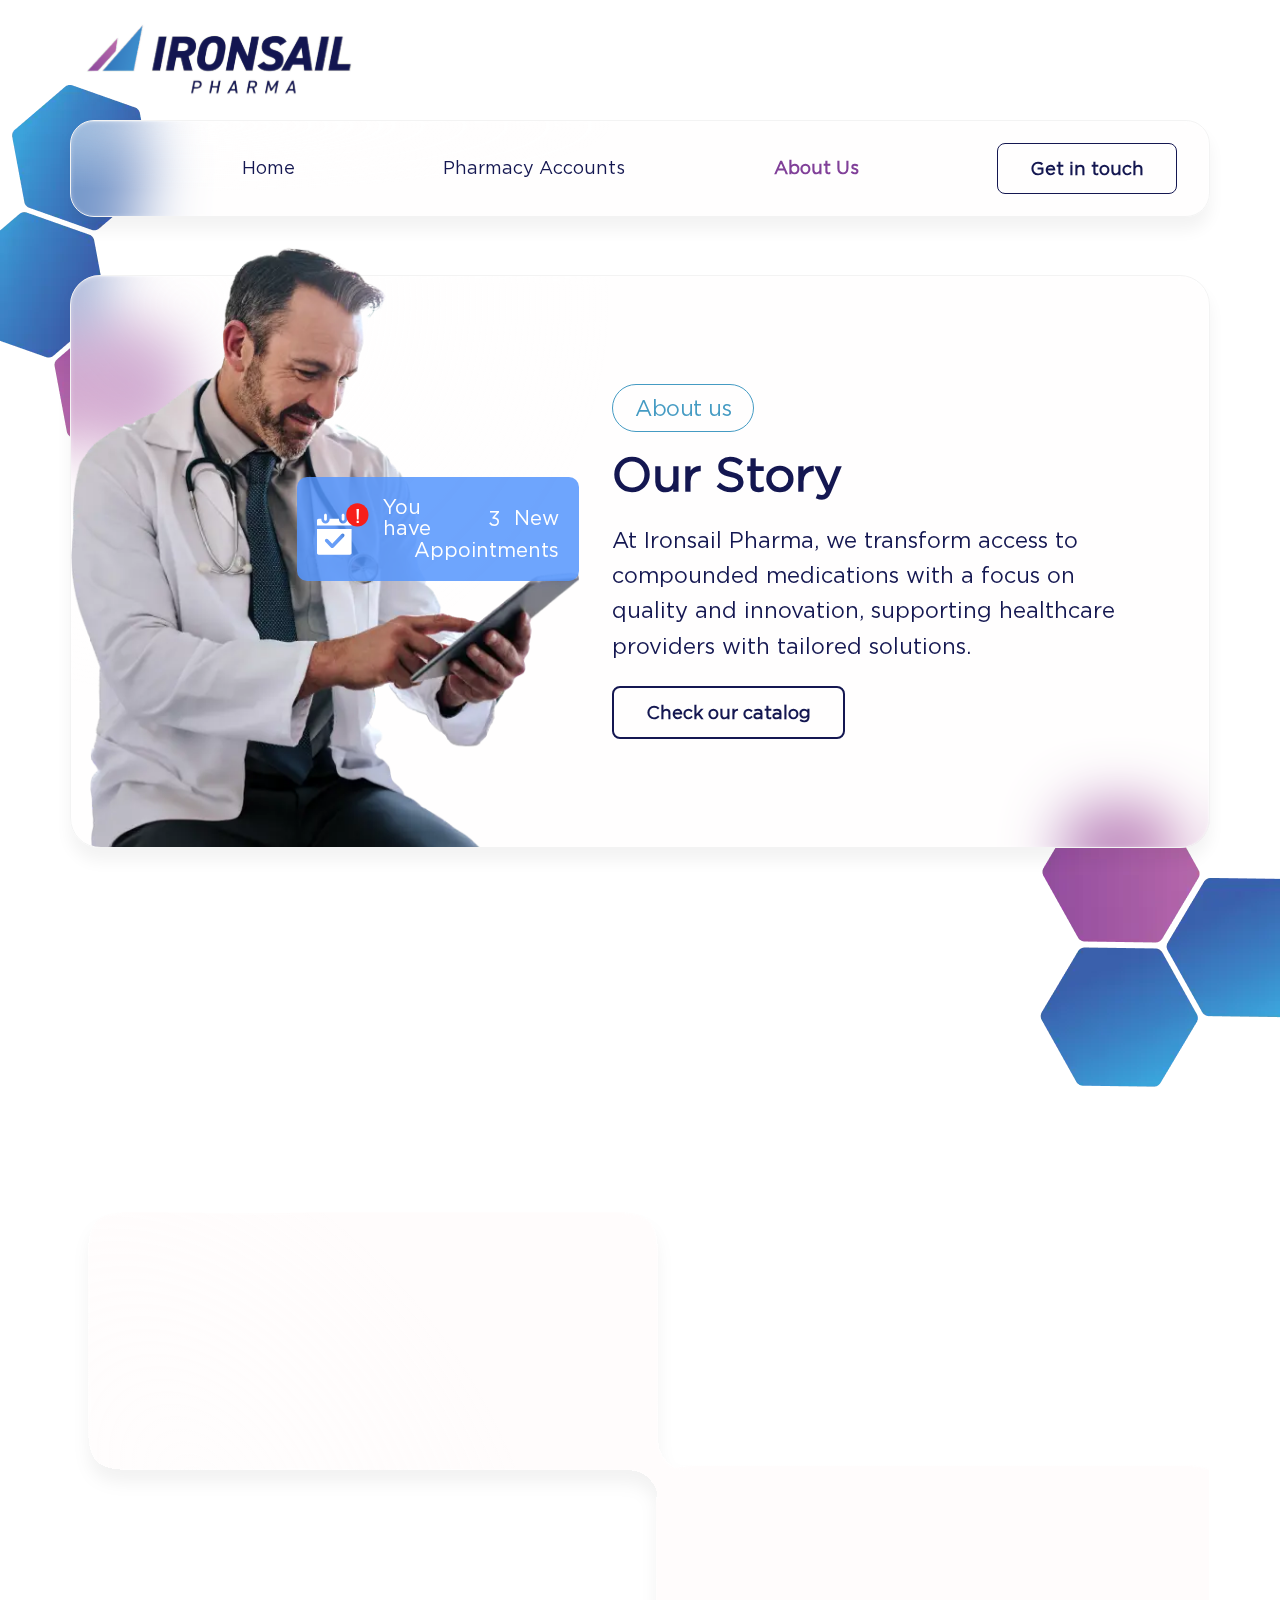
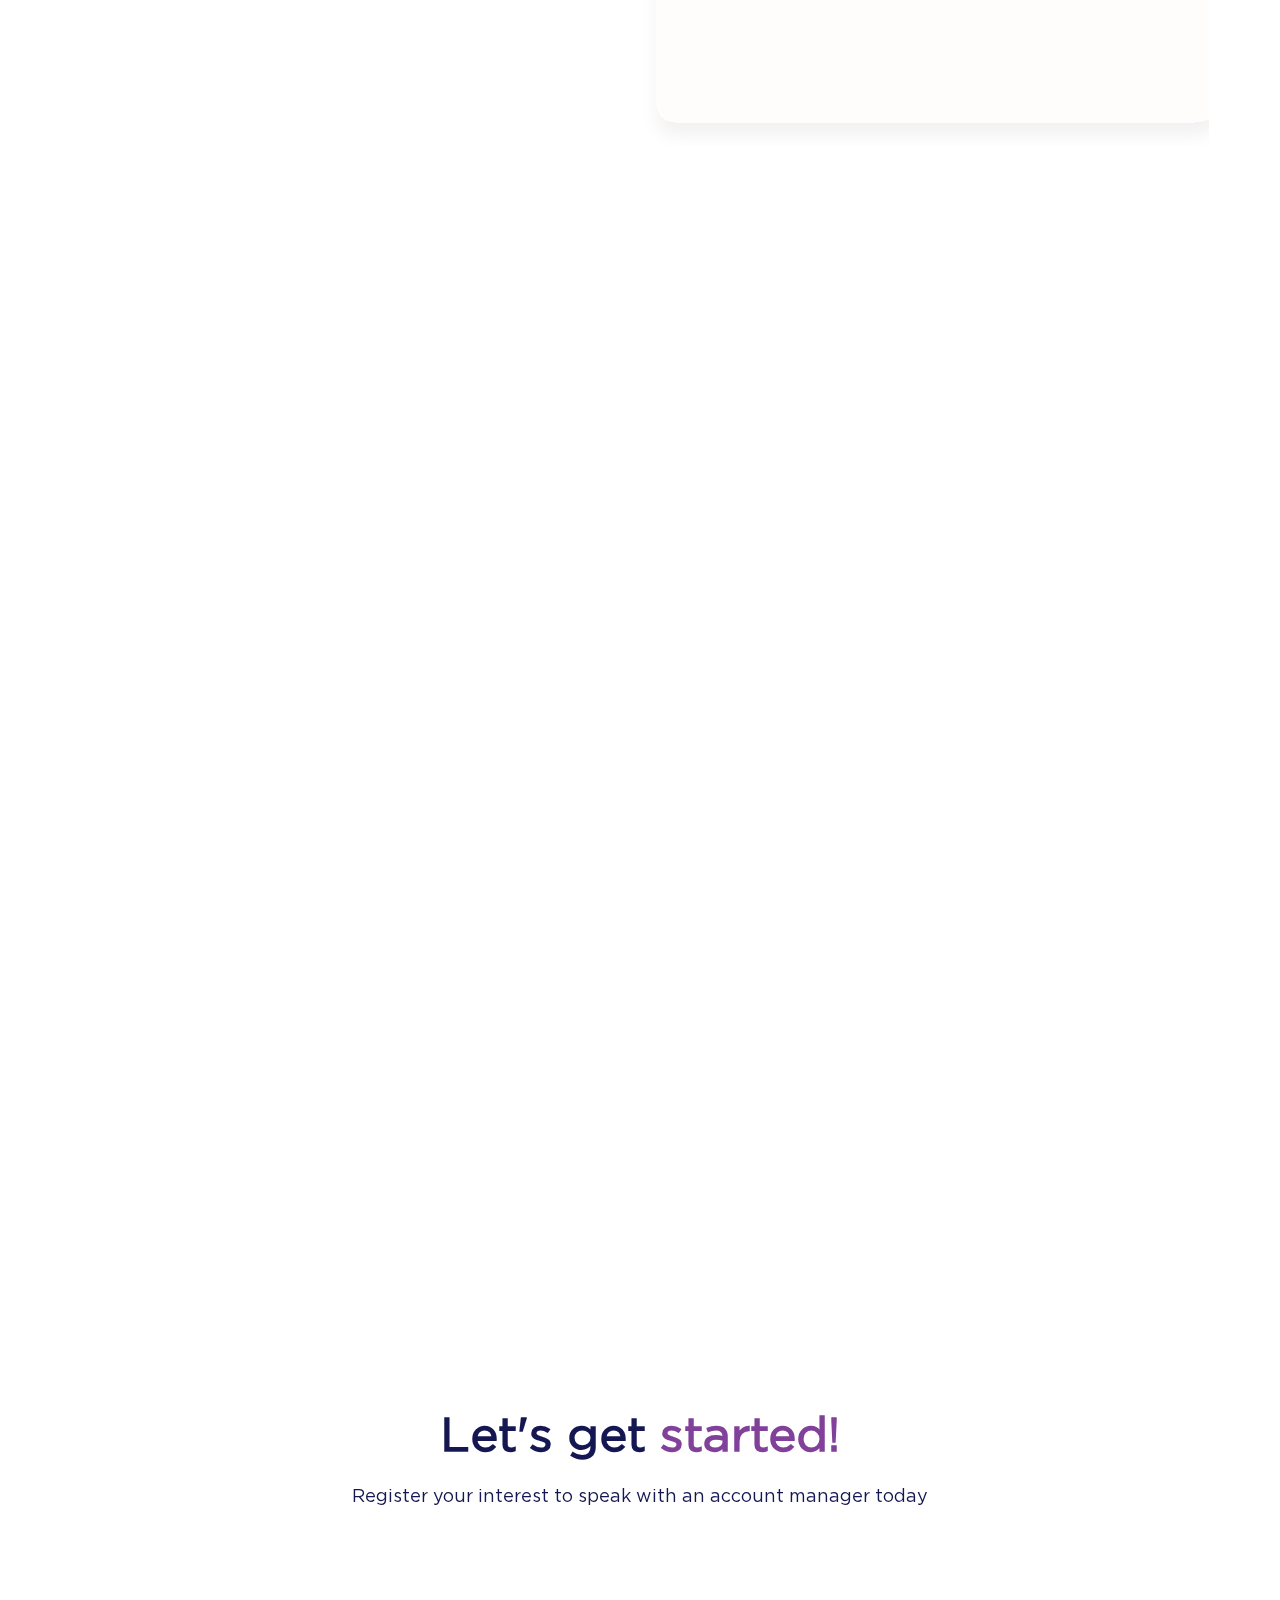
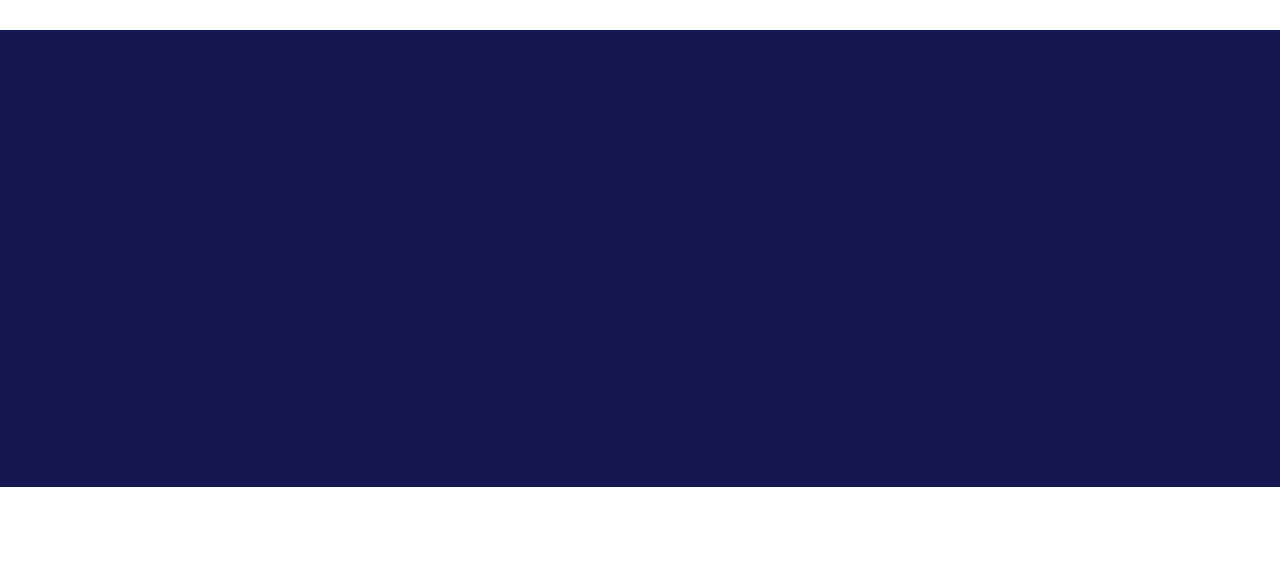
<file: about-us/index.html>
<!DOCTYPE html>
<html lang="en">
  <head>
    <!-- Google Tag Manager (noscript) -->
    <noscript
      ><iframe
        src="https://www.googletagmanager.com/ns.html?id=GTM-5FSV2DCS"
        height="0"
        width="0"
        style="display: none; visibility: hidden"
      ></iframe
    ></noscript>
    <!-- End Google Tag Manager (noscript) -->

    <!-- Meta Pixel Code -->
    <script>
      !(function (f, b, e, v, n, t, s) {
        if (f.fbq) return;
        n = f.fbq = function () {
          n.callMethod ? n.callMethod.apply(n, arguments) : n.queue.push(arguments);
        };
        if (!f._fbq) f._fbq = n;
        n.push = n;
        n.loaded = !0;
        n.version = '2.0';
        n.queue = [];
        t = b.createElement(e);
        t.async = !0;
        t.src = v;
        s = b.getElementsByTagName(e)[0];
        s.parentNode.insertBefore(t, s);
      })(window, document, 'script', 'https://connect.facebook.net/en_US/fbevents.js');
      fbq('init', '890292989287010');
      fbq('track', 'PageView');
    </script>
    <noscript
      ><img
        height="1"
        width="1"
        style="display: none"
        src="https://www.facebook.com/tr?id=890292989287010&ev=PageView&noscript=1"
    /></noscript>
    <!-- End Meta Pixel Code -->

    <meta charset="UTF-8" />
    <meta http-equiv="X-UA-Compatible" content="IE=edge" />
    <meta name="viewport" content="width=device-width, initial-scale=1.0" />

    <title>Ironsail - About Us</title>
    <link
      href="https://cdn.jsdelivr.net/npm/bootstrap@5.3.3/dist/css/bootstrap.min.css"
      rel="stylesheet"
      integrity="sha384-QWTKZyjpPEjISv5WaRU9OFeRpok6YctnYmDr5pNlyT2bRjXh0JMhjY6hW+ALEwIH"
      crossorigin="anonymous"
    />
    <link href="https://unpkg.com/aos@2.3.1/dist/aos.css" rel="stylesheet" />

    <link rel="icon" href="../img/global/favicon.webp" />
    <link rel="stylesheet" href="../css/index.css" />
    <link rel="stylesheet" href="../css/pharmacy-accounts.css" />
    <link rel="stylesheet" href="../css/about-us.css" />
  </head>
  <body style="background-color: #fff">
    <!-- Google Tag Manager -->
    <script>
      (function (w, d, s, l, i) {
        w[l] = w[l] || [];
        w[l].push({ 'gtm.start': new Date().getTime(), event: 'gtm.js' });
        var f = d.getElementsByTagName(s)[0],
          j = d.createElement(s),
          dl = l != 'dataLayer' ? '&l=' + l : '';
        j.async = true;
        j.src = 'https://www.googletagmanager.com/gtm.js?id=' + i + dl;
        f.parentNode.insertBefore(j, f);
      })(window, document, 'script', 'dataLayer', 'GTM-5FSV2DCS');
    </script>
    <!-- End Google Tag Manager -->
    <script
      async
      type="text/javascript"
      src="https://static.klaviyo.com/onsite/js/klaviyo.js?company_id=WZhdFV"
    ></script>
    <div
      class="modal fade"
      id="exampleModal"
      tabindex="-1"
      role="dialog"
      aria-labelledby="exampleModalLabel"
      aria-hidden="true"
    >
      <div class="modal-dialog" role="document">
        <div class="modal-content">
          <button type="button" class="close modal_but" data-bs-dismiss="modal" aria-label="Close">
            <span aria-hidden="true">&times;</span>
          </button>
          <div class="common_form_text">Please fill out a form and we will contact you shortly</div>

          <iframe
            id="JotFormIFrame-233605759439063"
            title="Contact Us - Ironsail Solutions"
            onload="window.parent.scrollTo(0,0)"
            allowtransparency="true"
            allow="geolocation; microphone; camera; fullscreen"
            src="https://form.jotform.com/233605759439063"
            frameborder="0"
            style="min-width: 100%; max-width: 100%; height: 539px; border: none"
            scrolling="no"
          >
          </iframe>
          <script src="https://form.jotform.com/s/umd/latest/for-form-embed-handler.js"></script>
          <script>
            window.jotformEmbedHandler(
              "iframe[id='JotFormIFrame-233605759439063'",
              'https://form.jotform.com/',
            );
          </script>
        </div>
      </div>
    </div>
    <header>
      <div class="header_wrapper mycontainer">
        <div class="header_logo_wrapper">
          <a href="/" class="go_home"
            ><img src="../img/global/logo.svg" alt="logo" class="header_logo"
          /></a>
        </div>
        <nav class="navbar">
          <ul class="navbar_menu">
            <a href="/"
              ><img src="../img/global/logo.svg" alt="logo" class="header_logo_tablet_mob"
            /></a>
            <li><a href="/" class="nav_elem">Home</a></li>
            <li>
              <a class="nav_elem" href="/pharmacy-accounts/">Pharmacy Accounts</a>
            </li>

            <li>
              <a class="active_nav_elem" href="/about-us/">About Us</a>
            </li>

            <div class="header_button_pair">
              <a class="main_button" data-bs-toggle="modal" data-bs-target="#exampleModal"
                >Get in touch</a
              >
            </div>
            <div class="burger">
              <div class="burger_space" id="burger">
                <span class="stick"></span>
                <span class="stick"></span>
                <span class="stick"></span>
              </div>
            </div>
          </ul>
        </nav>
        <div class="popup" id="popup">
          <div class="popup_textblock" id="popupSlide">
            <ul class="navbar_menu_mobile">
              <li><a class="nav_elem_mobile" href="/">Home</a></li>
              <li>
                <a class="nav_elem_mobile" href="/pharmacy-accounts/">Pharmacy Accounts</a>
              </li>

              <li>
                <a class="nav_elem_mobile_active" href="/about-us/">About Us</a>
              </li>
              <div class="header_button_pair mobile_header_button_pair">
                <a
                  class="main_button main_button_mobile"
                  data-bs-toggle="modal"
                  data-bs-target="#exampleModal"
                  >Get in touch</a
                >
              </div>
            </ul>
          </div>
        </div>
      </div>
    </header>
    <section class="main_picture ph_main_picture">
      <img
        src="../img/about-us/as-top-left.webp"
        alt="left block"
        class="ph_main_left_block as_main_left_block"
        data-aos="fade-up"
        data-aos-duration="1500"
      />
      <div class="main_picture_wrapper as_picture-wrapper">
        <div class="main_picture_content ph_main_picture_content">
          <div data-aos="fade-up" data-aos-duration="1000" class="main_picture_content_text">
            <h2>About us</h2>
            <h1 class="ph_h1 as_h1">
              Our Story
              <span class="hightlight_text"></span>
            </h1>
            <div class="mob-img_wrapper">
              <img
                src="../img/about-us/dr.webp"
                alt="doctor"
                class="main_picture_image_mobile as_mob_img"
              />
              <div class="apo_wrapper">
                <img src="../img/about-us/icon_apo.svg" alt="icon" class="apo_icon" />
                <div class="apo_texts_wrapper">
                  <div class="apo_up_texts_wrapper">
                    <span class="apo_text">You have</span>
                    <span class="apo_chaning-item">
                      <div class="apo_numbers_wrapper_mob">
                        <span class="apo_number">1</span><span class="apo_number">2</span
                        ><span class="apo_number">3</span><span class="apo_number">4</span
                        ><span class="apo_number">5</span><span class="apo_number">6</span
                        ><span class="apo_number">7</span><span class="apo_number">8</span
                        ><span class="apo_number">9</span><span class="apo_number">10</span
                        ><span class="apo_number">11</span><span class="apo_number">12</span
                        ><span class="apo_number">13</span><span class="apo_number">14</span
                        ><span class="apo_number">15</span><span class="apo_number">16</span
                        ><span class="apo_number">17</span><span class="apo_number">18</span
                        ><span class="apo_number">19</span><span class="apo_number">20</span
                        ><span class="apo_number">21</span><span class="apo_number">22</span
                        ><span class="apo_number">23</span><span class="apo_number">24</span
                        ><span class="apo_number">25</span>
                      </div>
                    </span>
                    <span class="apo_text">New</span>
                  </div>
                  <span class="apo_text apo_bottom_text">Appointments</span>
                </div>
              </div>
            </div>
            <div class="wrap_text-Title ph_wrap_text-Title"></div>
            <p class="text_text ph_text_text as_text_text">
              At Ironsail Pharma, we transform access to compounded medications with a focus on
              quality and innovation, supporting healthcare providers with tailored solutions.
            </p>
            <div class="ph_wrap_buttons">
              <a
                href="https://ironsail.ai/wp-content/uploads/2024/03/Ironsail-Catalog.pdf"
                target="_blank"
                class="ph_main_button as_main_button"
                >Check our catalog</a
              >
            </div>
          </div>
          <div class="main_picture_image_wrapper ph_main_picture_image_wrapper as_picture_wrapper">
            <img src="../img/about-us/dr.webp" alt="doctor" class="main_picture_image" />
            <div class="apo_wrapper">
              <img src="../img/about-us/icon_apo.svg" alt="icon" class="apo_icon" />
              <div class="apo_texts_wrapper">
                <div class="apo_up_texts_wrapper">
                  <span class="apo_text">You have</span>
                  <span class="apo_chaning-item">
                    <div class="apo_numbers_wrapper">
                      <span class="apo_number">1</span><span class="apo_number">2</span
                      ><span class="apo_number">3</span><span class="apo_number">4</span
                      ><span class="apo_number">5</span><span class="apo_number">6</span
                      ><span class="apo_number">7</span><span class="apo_number">8</span
                      ><span class="apo_number">9</span><span class="apo_number">10</span
                      ><span class="apo_number">11</span><span class="apo_number">12</span
                      ><span class="apo_number">13</span><span class="apo_number">14</span
                      ><span class="apo_number">15</span><span class="apo_number">16</span
                      ><span class="apo_number">17</span><span class="apo_number">18</span
                      ><span class="apo_number">19</span><span class="apo_number">20</span
                      ><span class="apo_number">21</span><span class="apo_number">22</span
                      ><span class="apo_number">23</span><span class="apo_number">24</span
                      ><span class="apo_number">25</span>
                    </div>
                  </span>
                  <span class="apo_text">New</span>
                </div>
                <span class="apo_text apo_bottom_text">Appointments</span>
              </div>
            </div>
          </div>
        </div>
      </div>
    </section>
    <section class="as_potential">
      <img
        src="../img/about-us/ab_left.webp"
        data-aos="fade-up"
        data-aos-duration="1500"
        alt="left-block"
        class="as_potential-right-block-ab"
      />
      <div class="as_potential_wrapper">
        <div class="as_potential_titles_wrapper" data-aos="fade-up" data-aos-duration="1000">
          <p class="as_potential_title">
            We are here to help you elevate your practice to your
            <span class="hightlight_text">full potential</span>
          </p>
          <p class="as_potential_text">
            As we continue to innovate, our mission remains steadfast: to be a trusted partner in
            providing healthcare providers with high-quality, compounded medication solutions. With
            Ironsail Pharma by your side, you're not just keeping up with modern healthcare—you're
            shaping its future.
          </p>
        </div>
        <section class="solutions as_solutions">
          <div class="solutions_wrapper as_solutions_wrapper">
            <div class="solutions_wrap_2_togather" data-aos="fade-up" data-aos-duration="1000">
              <div class="solutions_item_text as_item_text as-sol-texttt">
                <p class="solutions_title">Our<span class="hightlight_text"> Partners</span></p>
                <img
                  src="../img/about-us/limg.webp"
                  alt="picture one"
                  class="p1_as_image mob_img_s_as"
                />
                <p class="solutions_text as-sol-text">
                  Leading compounding pharmacies play a pivotal role in ensuring the quality,
                  reliability, and reach of our medication offerings.
                </p>
              </div>
              <div class="solutions_picture">
                <img src="../img/about-us/limg.webp" alt="picture one" class="p1_as_image" />
              </div>
            </div>
            <div
              data-aos="fade-up"
              data-aos-duration="1000"
              class="solutions_wrap_2_togather solutions_reverse"
            >
              <div class="solutions_item_text solutions_right_text as-sol-texttt">
                <p class="solutions_title">Our <span class="hightlight_text">Team </span></p>
                <img
                  src="../img/about-us/rimg.webp"
                  alt="picture one"
                  class="pc_img_as mob_img_s_as"
                />
                <p class="solutions_text as-sol-text">
                  Grounded in pharmacy innovation, operational efficiency, and customer support, we
                  are committed to helping your practice thrive with tailored solutions.
                </p>
              </div>
              <div class="solutions_picture solutions_right_picture">
                <img src="../img/about-us/rimg.webp" alt="picture one" class="pc_img_as" />
              </div>
            </div>
          </div>
        </section>
      </div>
    </section>
    <section data-aos="fade-up" data-aos-duration="1000" class="digital as_digital">
      <img src="../img/about-us/noteasleft.webp" alt="left" class="left-bg_img as_left_img" />

      <div class="digital_wrapper as_dig_wrapper">
        <div class="digital_image_wrapper as_digital_image_wrapper">
          <img
            src="../img/about-us/macbook.webp"
            alt="macbook"
            class="digital_image as_dig_image"
          />
        </div>
        <div class="digital_texts_wrapper">
          <h2 class="digital_subtitle as_sec_dig_title">Support</h2>
          <p class="section_title as_dig_title">
            <span class="hightlight_text">Support</span> you can depend on
          </p>

          <p class="text_text digital_text as_dig_text">
            At Ironsail Pharma, we believe in open channels of communication. Whether you have
            queries, feedback, or simply want to discuss how we can help elevate your practice's
            operations, we're here to help.
          </p>
          <a
            href="#"
            class="ph_main_button as_ph_main_button"
            data-bs-toggle="modal"
            data-bs-target="#exampleModal"
            >Get in touch</a
          >
        </div>
      </div>
    </section>
    <section class="start" data-aos="fade-up" data-aos-duration="1000">
      <div class="start_wrapper">
        <img src="../img/start/drlady.webp" alt="lady doctor" class="start_doctor_image" />
        <div class="start_content_wrapper">
          <div class="start_conent_texts_wrapper">
            <h2>Manager</h2>
            <div class="ph_manager_wrap_items">
              <p class="start_content_texts_title ph_manager_title">Do you have any questions?</p>
              <p class="ph_manager_name">Astrid</p>
              <p class="ph_manager_mail">
                Email:
                <a href="mailto:astrid@ironsailpharma.com" class="ph_manager_link"
                  >astrid@ironsailpharma.com</a
                >
              </p>
            </div>
            <p class="ph_manager_working_hours">Working Hours</p>
            <p class="ph_manager_open_time">Open: Mon-Fri | 9am - 5pm (EST)</p>
          </div>
        </div>
      </div>
    </section>
    <section class="ph_form as_ph_form" id="about_us_form">
      <img
        src="../img/about-us/formright.webp"
        alt="right block"
        class="ph_form_right_ab_block as_fb_ab_bot"
        data-aos="fade-up"
        data-aos-duration="1500"
      />
      <div class="ph_form_wrapper">
        <div class="ph_form_titles_wrapper">
          <p class="ph_form_title">Let's get <span class="hightlight_text">started!</span></p>
          <div class="ph_form_subtitle">
            Register your interest to speak with an account manager today
          </div>
        </div>

        <script
          type="text/javascript"
          src="https://form.jotform.com/jsform/233605759439063"
        ></script>
      </div>
    </section>

    <footer>
      <div class="footer_wrapper" data-aos="fade-up">
        <div class="footer_links_wrapper">
          <a href="/"
            ><img src="../img/footer/footlogo.png" alt="logo" class="footer_logo_image"
          /></a>
          <ul class="footer_nav_menu">
            <li class="footer_nav_link">
              <a href="/pharmacy-accounts/" class="footer_exact_link">Pharmacy Accounts</a>
            </li>

            <li class="footer_nav_link">
              <a href="/about-us/" class="footer_exact_link">About Us</a>
            </li>
          </ul>
          <a href="#" class="footer_button" data-bs-toggle="modal" data-bs-target="#exampleModal"
            >Get in touch</a
          >
        </div>
        <div class="footer_socials_wrapper">
          <a href="https://www.facebook.com/ironsailsolutions/" target="_blank" class="fb_icon_link"
            ><img class="footer_social" src="../img/footer/Facebook.svg" alt="facebook_icon"
          /></a>
          <a href="https://www.instagram.com/ironsail/" target="_blank" class="inst_icon_link"
            ><img class="footer_social" src="../img/footer/Instagram.svg" alt="facebook_icon"
          /></a>
          <a
            href="https://www.linkedin.com/company/ironsail/"
            target="_blank"
            class="linkedin_icon_link"
            ><img class="footer_social" src="../img/footer/LinkedIn.svg" alt="facebook_icon"
          /></a>
        </div>
        <div class="footer_texts_wrapper">
          <p class="footer_copy">© 2024 IronSail Pharma</p>
          <p class="footer_adress">158-01 Cross Bay Blvd, Howard Beach, NY, 11414</p>
        </div>
        <div class="footer_policies">
          <a href="#" class="footer_pp">privacy policy</a>
          <span class="footer-separator">|</span>
          <a href="#" class="footer_terms">terms of service</a>
        </div>
      </div>
    </footer>
    <script src="../js/script.js"></script>
    <script src="../js/about-us.js"></script>
    <script
      src="https://cdn.jsdelivr.net/npm/@popperjs/core@2.11.8/dist/umd/popper.min.js"
      integrity="sha384-I7E8VVD/ismYTF4hNIPjVp/Zjvgyol6VFvRkX/vR+Vc4jQkC+hVqc2pM8ODewa9r"
      crossorigin="anonymous"
    ></script>
    <script
      src="https://cdn.jsdelivr.net/npm/bootstrap@5.3.3/dist/js/bootstrap.min.js"
      integrity="sha384-0pUGZvbkm6XF6gxjEnlmuGrJXVbNuzT9qBBavbLwCsOGabYfZo0T0to5eqruptLy"
      crossorigin="anonymous"
    ></script>
    <script src="https://unpkg.com/aos@2.3.1/dist/aos.js"></script>
    <script>
      AOS.init();
    </script>
    <!-- Accessible APP -->
    <script>
      (function () {
        var s = document.createElement('script');
        var h = document.querySelector('head') || document.body;
        s.src = 'https://acsbapp.com/apps/app/dist/js/app.js';
        s.async = true;
        s.onload = function () {
          acsbJS.init({
            statementLink: '',
            footerHtml: '',
            hideMobile: false,
            hideTrigger: false,
            disableBgProcess: false,
            language: 'en',
            position: 'left',
            leadColor: '#9d55aa',
            triggerColor: '#9d55aa',
            triggerRadius: '50%',
            triggerPositionX: 'right',
            triggerPositionY: 'bottom',
            triggerIcon: 'people',
            triggerSize: 'medium',
            triggerOffsetX: 20,
            triggerOffsetY: 20,
            mobile: {
              triggerSize: 'small',
              triggerPositionX: 'right',
              triggerPositionY: 'bottom',
              triggerOffsetX: 10,
              triggerOffsetY: 10,
              triggerRadius: '50%',
            },
          });
        };
        h.appendChild(s);
      })();
    </script>
    <!-- Accessible APP END -->
  </body>
</html>
</file>
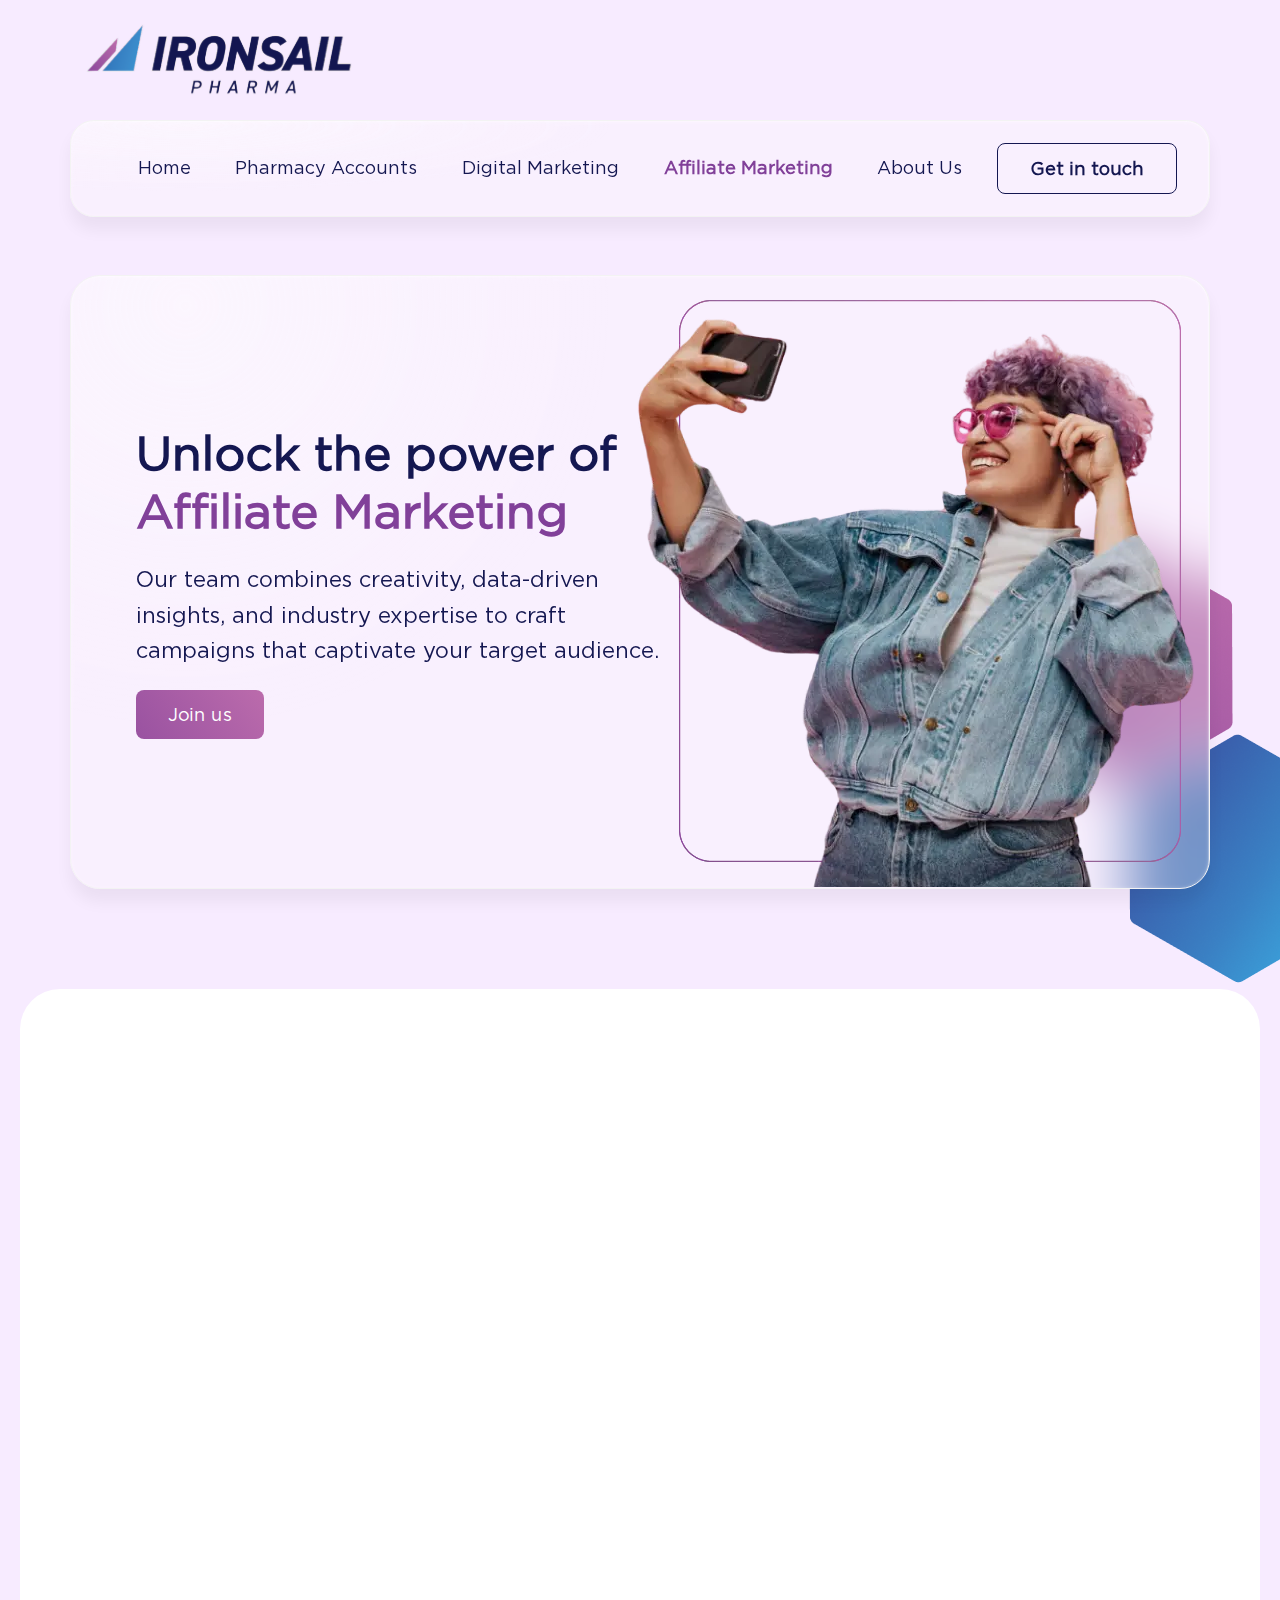
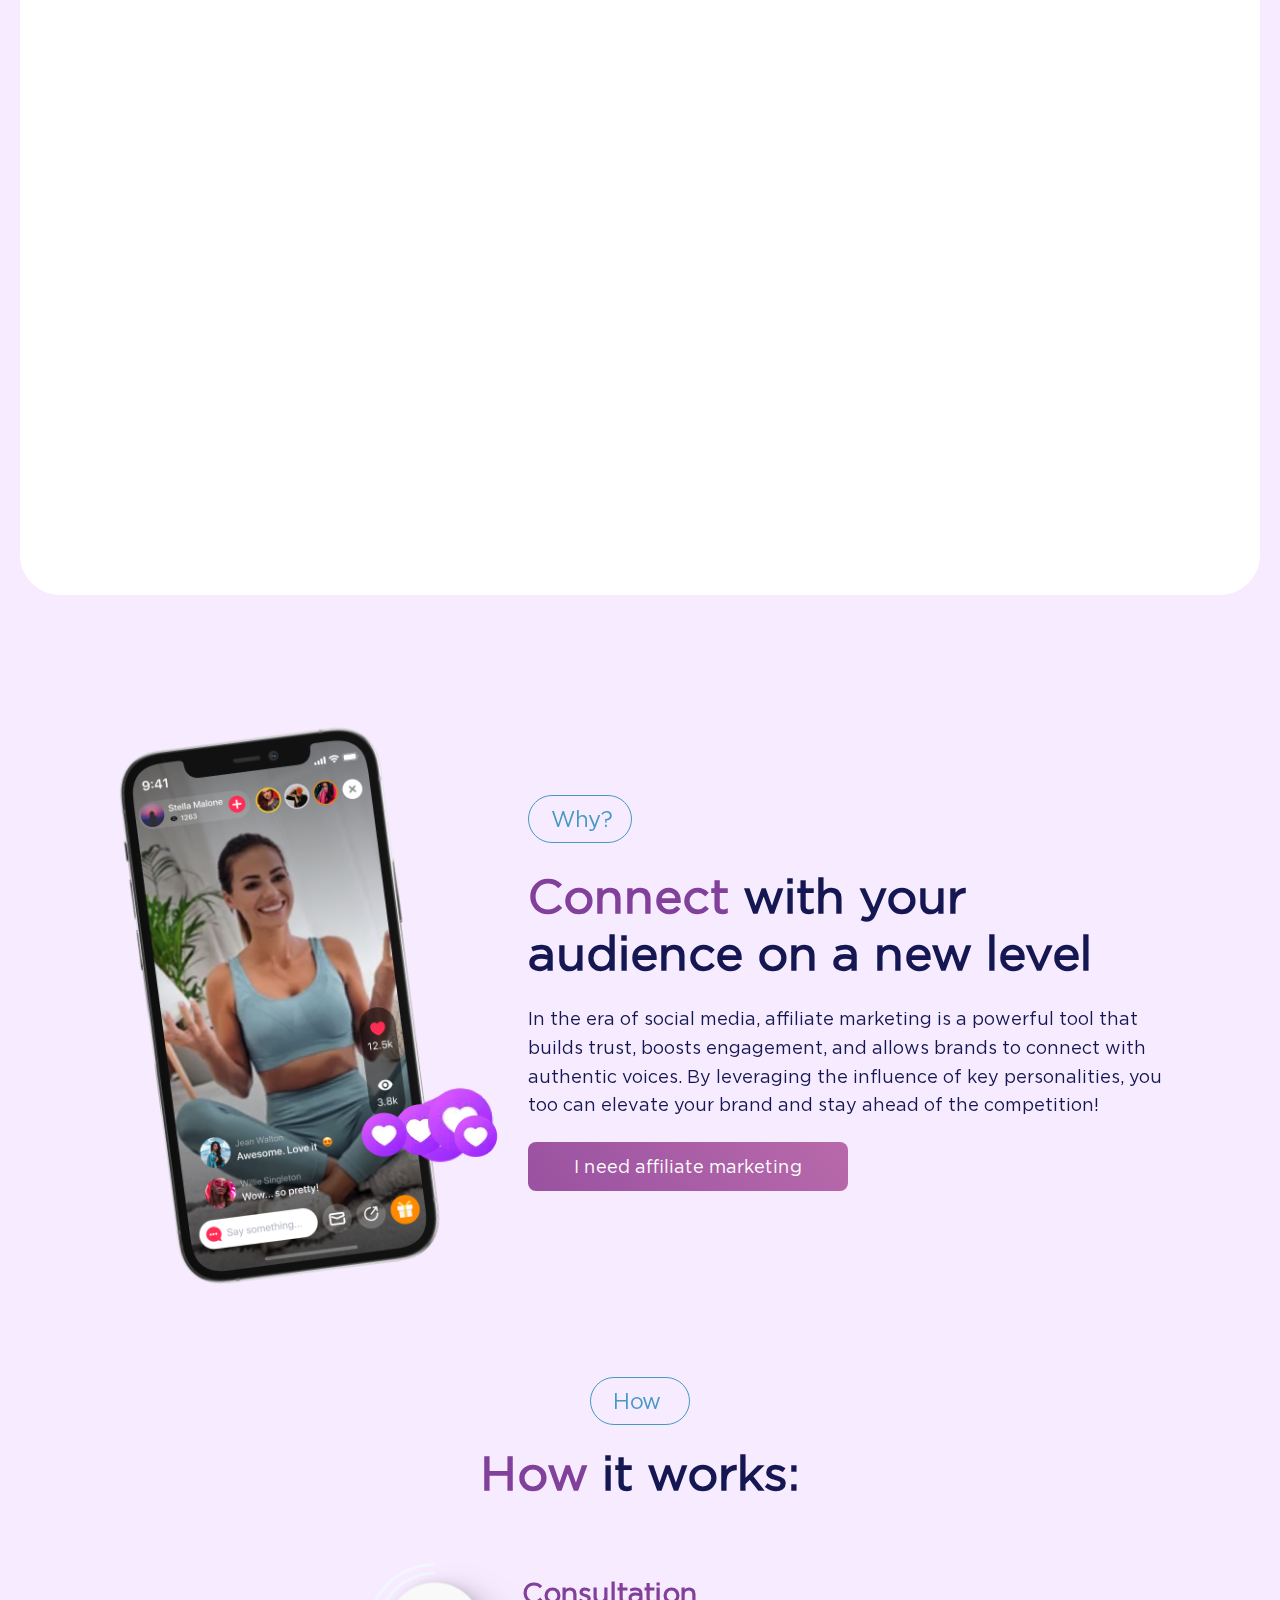
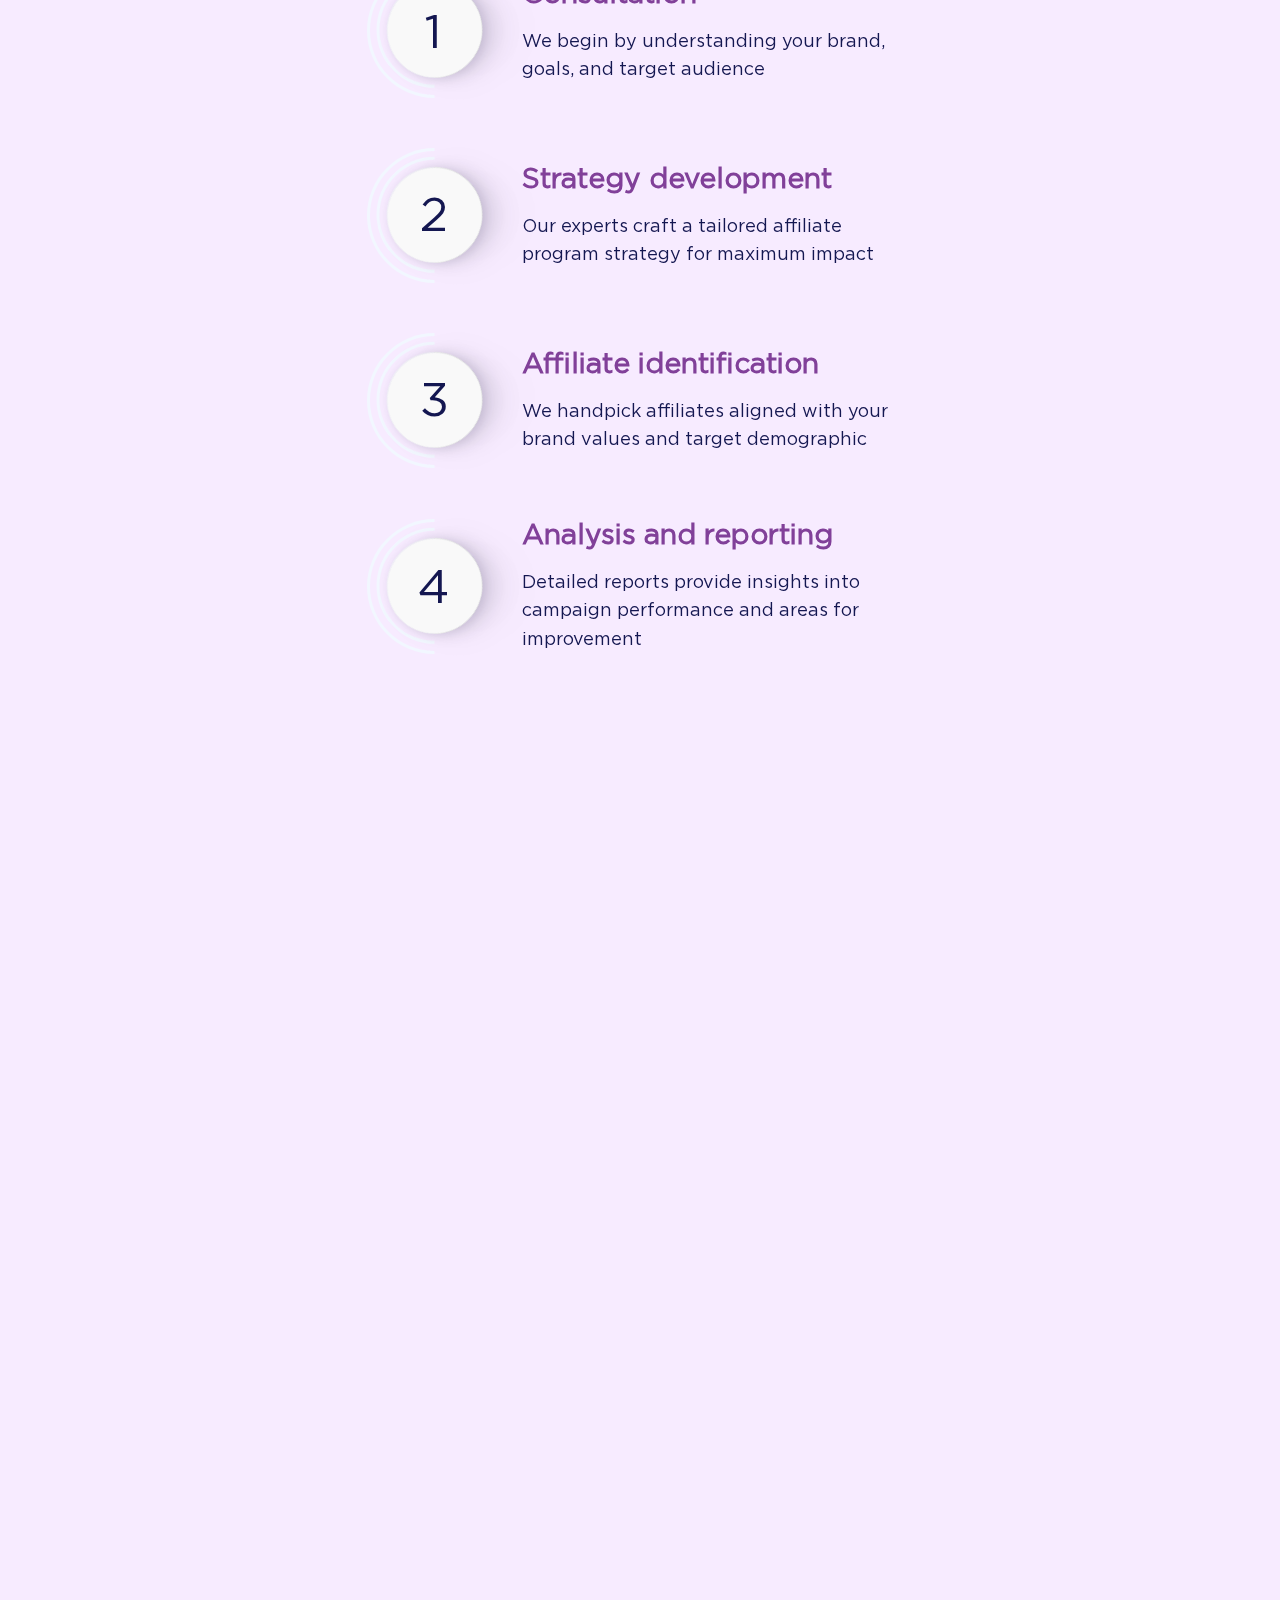
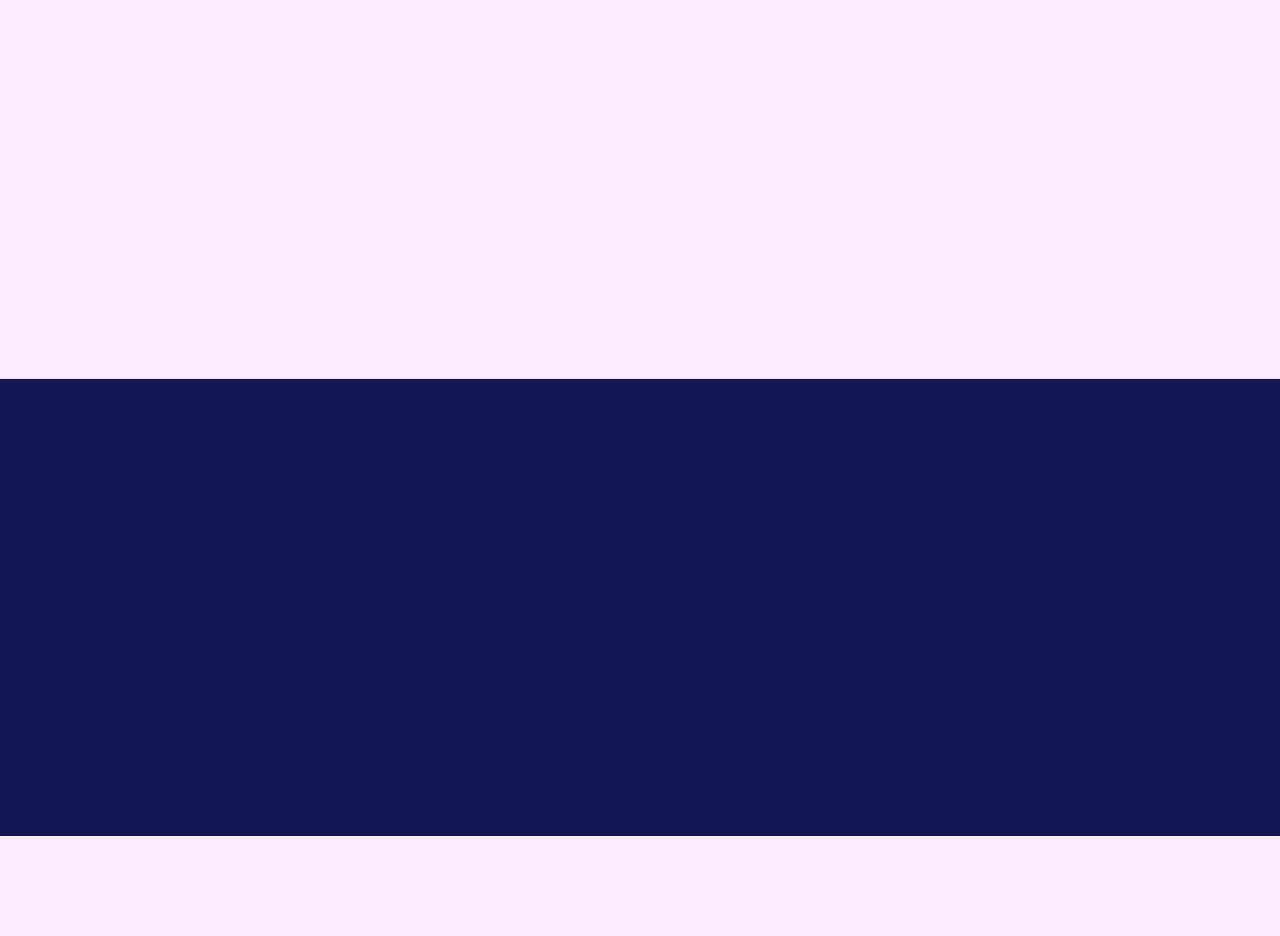
<file: affiliate-marketing/index.html>
<!DOCTYPE html>
<html lang="en">
  <head>
    <!-- Google Tag Manager (noscript) -->
    <noscript
      ><iframe
        src="https://www.googletagmanager.com/ns.html?id=GTM-5FSV2DCS"
        height="0"
        width="0"
        style="display: none; visibility: hidden"
      ></iframe
    ></noscript>
    <!-- End Google Tag Manager (noscript) -->

    <!-- Meta Pixel Code -->
    <script>
      !(function (f, b, e, v, n, t, s) {
        if (f.fbq) return;
        n = f.fbq = function () {
          n.callMethod ? n.callMethod.apply(n, arguments) : n.queue.push(arguments);
        };
        if (!f._fbq) f._fbq = n;
        n.push = n;
        n.loaded = !0;
        n.version = '2.0';
        n.queue = [];
        t = b.createElement(e);
        t.async = !0;
        t.src = v;
        s = b.getElementsByTagName(e)[0];
        s.parentNode.insertBefore(t, s);
      })(window, document, 'script', 'https://connect.facebook.net/en_US/fbevents.js');
      fbq('init', '890292989287010');
      fbq('track', 'PageView');
    </script>
    <noscript
      ><img
        height="1"
        width="1"
        style="display: none"
        src="https://www.facebook.com/tr?id=890292989287010&ev=PageView&noscript=1"
    /></noscript>
    <!-- End Meta Pixel Code -->

    <meta charset="UTF-8" />
    <meta http-equiv="X-UA-Compatible" content="IE=edge" />
    <meta name="viewport" content="width=device-width, initial-scale=1.0" />

    <title>Ironsail - Affiliate Marketing</title>
    <link rel="icon" href="../img/global/favicon.webp" />
    <link href="https://unpkg.com/aos@2.3.1/dist/aos.css" rel="stylesheet" />

    <link
      href="https://cdn.jsdelivr.net/npm/bootstrap@5.3.3/dist/css/bootstrap.min.css"
      rel="stylesheet"
      integrity="sha384-QWTKZyjpPEjISv5WaRU9OFeRpok6YctnYmDr5pNlyT2bRjXh0JMhjY6hW+ALEwIH"
      crossorigin="anonymous"
    />
    <link rel="stylesheet" href="../css/index.css" />
    <link rel="stylesheet" href="../css/pharmacy-accounts.css" />
    <link rel="stylesheet" href="../css/influencer-marketing.css" />
  </head>
  <body style="background-color: #f7ebff">
    <!-- Google Tag Manager -->
    <script>
      (function (w, d, s, l, i) {
        w[l] = w[l] || [];
        w[l].push({ 'gtm.start': new Date().getTime(), event: 'gtm.js' });
        var f = d.getElementsByTagName(s)[0],
          j = d.createElement(s),
          dl = l != 'dataLayer' ? '&l=' + l : '';
        j.async = true;
        j.src = 'https://www.googletagmanager.com/gtm.js?id=' + i + dl;
        f.parentNode.insertBefore(j, f);
      })(window, document, 'script', 'dataLayer', 'GTM-5FSV2DCS');
    </script>
    <!-- End Google Tag Manager -->
    <script
      async
      type="text/javascript"
      src="https://static.klaviyo.com/onsite/js/klaviyo.js?company_id=WZhdFV"
    ></script>
    <div
      class="modal fade"
      id="exampleModal"
      tabindex="-1"
      role="dialog"
      aria-labelledby="exampleModalLabel"
      aria-hidden="true"
    >
      <div class="modal-dialog" role="document">
        <div class="modal-content">
          <button type="button" class="close modal_but" data-bs-dismiss="modal" aria-label="Close">
            <span aria-hidden="true">&times;</span>
          </button>
          <div class="common_form_text">Please fill out a form and we will contact you shortly</div>

          <iframe
            id="JotFormIFrame-233605759439063"
            title="Contact Us - Ironsail Solutions"
            onload="window.parent.scrollTo(0,0)"
            allowtransparency="true"
            allow="geolocation; microphone; camera; fullscreen"
            src="https://form.jotform.com/233605759439063"
            frameborder="0"
            style="min-width: 100%; max-width: 100%; height: 539px; border: none"
            scrolling="no"
          >
          </iframe>
          <script src="https://form.jotform.com/s/umd/latest/for-form-embed-handler.js"></script>
          <script>
            window.jotformEmbedHandler(
              "iframe[id='JotFormIFrame-233605759439063'",
              'https://form.jotform.com/',
            );
          </script>
        </div>
      </div>
    </div>
    <header>
      <div class="header_wrapper mycontainer">
        <div class="header_logo_wrapper">
          <a href="https://ironsail.ai/" class="go_home"
            ><img src="../img/global/logo.svg" alt="logo" class="header_logo"
          /></a>
        </div>
        <nav class="navbar">
          <ul class="navbar_menu">
            <a href="https://ironsail.ai/"
              ><img src="../img/global/logo.svg" alt="logo" class="header_logo_tablet_mob"
            /></a>
            <li><a href="https://ironsail.ai/" class="nav_elem">Home</a></li>
            <li>
              <a class="nav_elem" href="https://ironsail.ai/pharmacy-accounts/"
                >Pharmacy Accounts</a
              >
            </li>
            <li>
              <a class="nav_elem" href="https://ironsail.ai/digital-marketing/"
                >Digital Marketing</a
              >
            </li>
            <li>
              <a class="active_nav_elem" href="https://ironsail.ai/affiliate-marketing/"
                >Affiliate Marketing</a
              >
            </li>
            <li>
              <a class="nav_elem" href="https://ironsail.ai/about-us/">About Us</a>
            </li>

            <div class="header_button_pair">
              <a class="main_button" href="#im_im">Get in touch</a>
            </div>
            <div class="burger">
              <div class="burger_space" id="burger">
                <span class="stick"></span>
                <span class="stick"></span>
                <span class="stick"></span>
              </div>
            </div>
          </ul>
        </nav>
        <div class="popup" id="popup">
          <div class="popup_textblock" id="popupSlide">
            <ul class="navbar_menu_mobile">
              <li><a class="nav_elem_mobile" href="https://ironsail.ai/">Home</a></li>
              <li>
                <a class="nav_elem_mobile" href="https://ironsail.ai/pharmacy-accounts/"
                  >Pharmacy Accounts</a
                >
              </li>
              <li>
                <a class="nav_elem_mobile" href="https://ironsail.ai/digital-marketing/"
                  >Digital Marketing</a
                >
              </li>
              <li>
                <a class="nav_elem_mobile_active" href="https://ironsail.ai/affiliate-marketing/"
                  >Affiliate Marketing</a
                >
              </li>
              <li><a class="nav_elem_mobile" href="https://ironsail.ai/about-us/">About Us</a></li>
              <div class="header_button_pair mobile_header_button_pair">
                <a class="main_button main_button_mobile" href="#im_im">Get in touch</a>
              </div>
            </ul>
          </div>
        </div>
      </div>
    </header>
    <section class="main_picture im_main_picture">
      <div class="main_picture_wrapper">
        <img
          src="../img/infuelncer-marketing/main-girl.webp"
          alt="main girl"
          class="im_main_girl"
        />
        <div class="main_picture_content">
          <div class="main_picture_content_text">
            <h1 class="im_h1" data-aos="fade-right" data-aos-duration="1000">
              Unlock the power of
              <span class="hightlight_text" data-aos="fade-right" data-aos-duration="1000"
                >Affiliate Marketing</span
              >
            </h1>
            <img
              src="../img/infuelncer-marketing/main-girl.webp"
              alt="main girl"
              class="im_main_girl im_mob_girl"
            />

            <p class="text_text im_main_text" data-aos="fade-right" data-aos-duration="1000">
              Our team combines creativity, data-driven insights, and industry expertise to craft
              campaigns that captivate your target audience.
            </p>
            <a
              data-aos="fade-right"
              data-aos-duration="1000"
              href="#im_im"
              class="main_button_accent im_main_button"
              >Join us</a
            >
          </div>
        </div>
      </div>
    </section>
    <section class="im_apart">
      <img
        src="../img/infuelncer-marketing/im_apart_right.webp
        "
        data-aos="fade-up"
        data-aos-duration="1500"
        alt="right block"
        class="im_right_block_apart"
      />
      <div class="im_apart_wrapper">
        <p class="im_apart_title" data-aos="fade-up" data-aos-duration="1000">
          What sets us <span class="hightlight_text">apart</span>?
        </p>
        <div class="im_apart_items_wrapper">
          <div class="im_apart_items_pair" data-aos="fade-up" data-aos-duration="1000">
            <div class="im_apart_item">
              <img src="../img/infuelncer-marketing/1.svg" alt="" class="im_apart_item_img" />
              <p class="im_apart_item_tittle">Diverse Network</p>
              <p class="apart_item_text">
                Our extensive network includes affiliates from a wide variety of industries and
                niches, ensuring that we find the perfect match for your brand
              </p>
            </div>
            <div class="im_apart_item">
              <img src="../img/infuelncer-marketing/2.svg" alt="" class="im_apart_item_img" />
              <p class="im_apart_item_tittle">Full-Service Solutions</p>
              <p class="apart_item_text">
                From campaign strategy and affiliate selection to analytics and reporting, we handle
                every aspect of your affiliate marketing journey
              </p>
            </div>
          </div>
          <div class="im_apart_items_pair" data-aos="fade-up" data-aos-duration="1000">
            <div class="im_apart_item">
              <img src="../img/infuelncer-marketing/3.svg" alt="" class="im_apart_item_img" />
              <p class="im_apart_item_tittle">Data-Driven Approach</p>
              <p class="apart_item_text">
                We analyze trends, audience behavior, and performance metrics to ensure your
                campaigns are always optimized for success
              </p>
            </div>
            <div class="im_apart_item">
              <img src="../img/infuelncer-marketing/4.svg" alt="" class="im_apart_item_img" />
              <p class="im_apart_item_tittle">Strategic Collaboration</p>
              <p class="apart_item_text">
                We believe in forging meaningful partnerships between brands and affiliates for
                authentic, long-lasting connections
              </p>
            </div>
          </div>
        </div>
      </div>
    </section>
    <section class="digital im_digital">
      <img
        src="../img/infuelncer-marketing/im-digit-left.webp"
        alt="left"
        class="left-bg_img im_left_img_bg"
        data-aos="fade-up"
        data-aos-duration="1500"
      />

      <div class="digital_wrapper im_digital_wrapper">
        <div class="digital_image_wrapper im_digital_image_wrapper">
          <img src="../img/infuelncer-marketing/h1.webp" alt="heart" class="heart1" />
          <img src="../img/infuelncer-marketing/h1.webp" alt="heart" class="heart2" />
          <img src="../img/infuelncer-marketing/h1.webp" alt="heart" class="heart3" />
          <img src="../img/infuelncer-marketing/h1.webp" alt="heart" class="heart4" />
          <img src="../img/infuelncer-marketing/h1.webp" alt="heart" class="heart5" />
          <img src="../img/infuelncer-marketing/h1.webp" alt="heart" class="heart6" />
          <img src="../img/infuelncer-marketing/h1.webp" alt="heart" class="heart7" />
          <img src="../img/infuelncer-marketing/h1.webp" alt="heart" class="heart8" />
          <img
            src="../img/infuelncer-marketing/phone.webp"
            alt="macbook"
            class="digital_image im_digital_image"
          />
        </div>
        <div class="digital_texts_wrapper">
          <h2 class="digital_subtitle im_digital_subtitle">Why?</h2>
          <p class="section_title im_section_title">
            <span class="hightlight_text">Connect</span> with your audience on a new level
          </p>
          <div class="im_mob_img_wrap">
            <img
              src="../img/infuelncer-marketing/phone.webp"
              alt="macbook"
              class="digital_image_mobile im_digital_image_mobile"
            />
            <img src="../img/infuelncer-marketing/h1.webp" alt="heart" class="heart1" />
            <img src="../img/infuelncer-marketing/h1.webp" alt="heart" class="heart2" />
            <img src="../img/infuelncer-marketing/h1.webp" alt="heart" class="heart3" />
            <img src="../img/infuelncer-marketing/h1.webp" alt="heart" class="heart4" />
            <img src="../img/infuelncer-marketing/h1.webp" alt="heart" class="heart5" />
            <img src="../img/infuelncer-marketing/h1.webp" alt="heart" class="heart6" />
            <img src="../img/infuelncer-marketing/h1.webp" alt="heart" class="heart7" />
            <img src="../img/infuelncer-marketing/h1.webp" alt="heart" class="heart8" />
          </div>

          <p class="text_text digital_text im_digital_text">
            In the era of social media, affiliate marketing is a powerful tool that builds trust,
            boosts engagement, and allows brands to connect with authentic voices. By leveraging the
            influence of key personalities, you too can elevate your brand and stay ahead of the
            competition!
          </p>
          <a href="#im_im" class="main_button_accent digital_button">I need affiliate marketing</a>
        </div>
      </div>
    </section>
    <section class="im_hiw">
      <img
        src="../img/infuelncer-marketing/right-im_hiw.webp"
        alt="rightbgab"
        class="im_hiw_right_ab_image"
        data-aos="fade-up"
        data-aos-duration="1500"
      />
      <div class="im_hiw_wrapper">
        <h2 class="im_how_title">How</h2>
        <p class="im_hiw_title"><span class="hightlight_text">How</span> it works:</p>
        <div class="im_hiw_items_wrapper">
          <div class="im_hiw_item">
            <div class="im_hiw_item_number_wrapper">
              <div class="im_hiw_item_number_wrapper2">
                <div class="im_hiw_item_number_wrapper3">
                  <img class="circle" src="../img/infuelncer-marketing/im1.svg" alt="" />
                </div>
              </div>
            </div>
            <div class="im_hiw_item_texts_wrapper">
              <p class="im_hiw_number">1</p>
              <p class="im_hiw_item_title">Consultation</p>
              <p class="im_hiw_item_text">
                We begin by understanding your brand, goals, and target audience
              </p>
            </div>
          </div>
          <div class="im_hiw_item">
            <div class="im_hiw_item_number_wrapper">
              <div class="im_hiw_item_number_wrapper2">
                <div class="im_hiw_item_number_wrapper3">
                  <img class="circle" src="../img/infuelncer-marketing/im1.svg" alt="" />
                </div>
              </div>
            </div>
            <div class="im_hiw_item_texts_wrapper">
              <p class="im_hiw_number_sec">2</p>
              <p class="im_hiw_item_title">Strategy development</p>
              <p class="im_hiw_item_text">
                Our experts craft a tailored affiliate program strategy for maximum impact
              </p>
            </div>
          </div>
          <div class="im_hiw_item">
            <div class="im_hiw_item_number_wrapper">
              <div class="im_hiw_item_number_wrapper2">
                <div class="im_hiw_item_number_wrapper3">
                  <img class="circle" src="../img/infuelncer-marketing/im1.svg" alt="" />
                </div>
              </div>
            </div>
            <div class="im_hiw_item_texts_wrapper">
              <p class="im_hiw_number_trd">3</p>
              <p class="im_hiw_item_title">Affiliate identification</p>
              <p class="im_hiw_item_text">
                We handpick affiliates aligned with your brand values and target demographic
              </p>
            </div>
          </div>

          <div class="im_hiw_item">
            <div class="im_hiw_item_number_wrapper">
              <div class="im_hiw_item_number_wrapper2">
                <div class="im_hiw_item_number_wrapper3">
                  <img class="circle" src="../img/infuelncer-marketing/im1.svg" alt="" />
                </div>
              </div>
            </div>

            <div class="im_hiw_item_texts_wrapper">
              <p class="im_hiw_number_fth">4</p>
              <p class="im_hiw_item_title">Analysis and reporting</p>
              <p class="im_hiw_item_text">
                Detailed reports provide insights into campaign performance and areas for
                improvement
              </p>
            </div>
          </div>
        </div>
      </div>
    </section>
    <section class="im_im" data-aos="fade-up" data-aos-duration="1000">
      <div class="im_im_wrapper">
        <div class="im_im_titles_wrapper">
          <h2 class="im_im_titles_subtitle" id="im_im">Get started</h2>
          <p class="im_im_titles_title">
            Ready to elevate your brand through
            <span class="hightlight_text">Affiliate marketing?</span>
          </p>
          <p class="im_im_titles_text">Contact us today for a consultation</p>
        </div>
        <div class="im_im_items_wrapper">
          <div class="im_im_item">
            <img
              src="../img/infuelncer-marketing/quote.svg"
              alt="quote icon"
              class="im_im_item_image"
            />
            <div class="im_im_item_texts">
              <p class="im_im_item_texts_title">
                I'm a<br /><span class="hightlight_text">Partner</span>
              </p>
              <p class="im_im_item_texts_text">I want to become part of the affiliate team</p>
              <a href="" class="main_button_accent im_im_button im_im_influ">Start registration</a>
            </div>
          </div>
          <div class="im_im_item">
            <img
              src="../img/infuelncer-marketing/zoom.svg"
              alt="zoom icon"
              class="im_im_item_image"
            />
            <div class="im_im_item_texts">
              <p class="im_im_item_texts_title">
                I need an<br /><span class="hightlight_text">Affiliate program</span>
              </p>
              <p class="im_im_item_texts_text">My business needs affiliate marketing</p>
              <a href="#" class="main_button_accent im_im_button im_need_inf">Start registration</a>
            </div>
          </div>
        </div>
        <div class="im_influ_wrapper">
          <iframe
            id="JotFormIFrame-241063534985360"
            title="Influencer Marketing Form - I`m an Influencer"
            onload="window.parent.scrollTo(0,0)"
            allowtransparency="true"
            allow="geolocation; microphone; camera; fullscreen"
            src="https://form.jotform.com/241063534985360"
            frameborder="0"
            style="min-width: 100%; max-width: 100%; height: 539px; border: none"
            scrolling="no"
          >
          </iframe>
          <script src="https://form.jotform.com/s/umd/latest/for-form-embed-handler.js"></script>
          <script>
            window.jotformEmbedHandler(
              "iframe[id='JotFormIFrame-241063534985360'",
              'https://form.jotform.com/',
            );
          </script>
        </div>
        <div class="i_need_influ_wrapper">
          <iframe
            id="JotFormIFrame-240375034196152"
            title="Influencer Marketing Form "
            onload="window.parent.scrollTo(0,0)"
            allowtransparency="true"
            allow="geolocation; microphone; camera; fullscreen"
            src="https://form.jotform.com/240375034196152"
            frameborder="0"
            style="min-width: 100%; max-width: 100%; height: 539px; border: none"
            scrolling="no"
          >
          </iframe>
          <script src="https://form.jotform.com/s/umd/latest/for-form-embed-handler.js"></script>
          <script>
            window.jotformEmbedHandler(
              "iframe[id='JotFormIFrame-240375034196152'",
              'https://form.jotform.com/',
            );
          </script>
        </div>
        <a href="" class="inf_back_button hide_block">Return</a>
      </div>
    </section>
    <section class="start" data-aos="fade-up" data-aos-duration="1000">
      <div class="start_wrapper">
        <img
          src="../img/infuelncer-marketing/girl.webp"
          alt="lady doctor"
          class="start_doctor_image"
        />
        <div class="start_content_wrapper">
          <div class="start_conent_texts_wrapper">
            <h2>Manager</h2>
            <div class="ph_manager_wrap_items">
              <p class="start_content_texts_title ph_manager_title">Do you have any questions?</p>
              <p class="ph_manager_name">Astrid</p>
              <p class="ph_manager_mail">
                Email:
                <a href="mailto:astrid@ironsail.ai" class="ph_manager_link">astrid@ironsail.ai</a>
              </p>
            </div>
            <p class="ph_manager_working_hours">Working Hours</p>
            <p class="ph_manager_open_time">Open: Mon-Fri | 9am - 5pm (EST)</p>
          </div>
        </div>
      </div>
    </section>

    <footer>
      <div class="footer_wrapper" data-aos="fade-up">
        <div class="footer_links_wrapper">
          <a href="https://ironsail.ai/"
            ><img src="../img/footer/ironsail_solutions.svg" alt="logo" class="footer_logo_image"
          /></a>
          <ul class="footer_nav_menu">
            <li class="footer_nav_link">
              <a href="https://ironsail.ai/pharmacy-accounts/" class="footer_exact_link"
                >Pharmacy Accounts</a
              >
            </li>
            <li class="footer_nav_link">
              <a href="https://ironsail.ai/digital-marketing/" class="footer_exact_link"
                >Digital Marketing</a
              >
            </li>
            <li class="footer_nav_link">
              <a href="https://ironsail.ai/affiliate-marketing/" class="footer_exact_link"
                >Affiliate Marketing</a
              >
            </li>
            <li class="footer_nav_link">
              <a href="https://ironsail.ai/about-us/" class="footer_exact_link">About Us</a>
            </li>
          </ul>
          <a href="#im_im" class="footer_button">Get in touch</a>
        </div>
        <div class="footer_socials_wrapper">
          <a href="https://www.facebook.com/ironsailsolutions/" target="_blank" class="fb_icon_link"
            ><img class="footer_social" src="../img/footer/Facebook.svg" alt="facebook_icon"
          /></a>
          <a href="https://www.instagram.com/ironsail/" target="_blank" class="inst_icon_link"
            ><img class="footer_social" src="../img/footer/Instagram.svg" alt="facebook_icon"
          /></a>
          <a
            href="https://www.linkedin.com/company/ironsail/"
            target="_blank"
            class="linkedin_icon_link"
            ><img class="footer_social" src="../img/footer/LinkedIn.svg" alt="facebook_icon"
          /></a>
        </div>
        <div class="footer_texts_wrapper">
          <p class="footer_copy">© 2024 IronSail Pharma</p>
          <p class="footer_adress">158-01 Cross Bay Blvd, Howard Beach, NY, 11414</p>
        </div>
        <div class="footer_policies">
          <a href="#" class="footer_pp">privacy policy</a>
          <span class="footer-separator">|</span>
          <a href="#" class="footer_terms">terms of service</a>
        </div>
      </div>
    </footer>

    <script src="../js/script.js"></script>
    <script src="../js/influ.js"></script>
    <script
      src="https://cdn.jsdelivr.net/npm/@popperjs/core@2.11.8/dist/umd/popper.min.js"
      integrity="sha384-I7E8VVD/ismYTF4hNIPjVp/Zjvgyol6VFvRkX/vR+Vc4jQkC+hVqc2pM8ODewa9r"
      crossorigin="anonymous"
    ></script>
    <script
      src="https://cdn.jsdelivr.net/npm/bootstrap@5.3.3/dist/js/bootstrap.min.js"
      integrity="sha384-0pUGZvbkm6XF6gxjEnlmuGrJXVbNuzT9qBBavbLwCsOGabYfZo0T0to5eqruptLy"
      crossorigin="anonymous"
    ></script>
    <script src="https://unpkg.com/aos@2.3.1/dist/aos.js"></script>
    <script>
      AOS.init();
    </script>
    <!-- Accessible APP -->
    <script>
      (function () {
        var s = document.createElement('script');
        var h = document.querySelector('head') || document.body;
        s.src = 'https://acsbapp.com/apps/app/dist/js/app.js';
        s.async = true;
        s.onload = function () {
          acsbJS.init({
            statementLink: '',
            footerHtml: '',
            hideMobile: false,
            hideTrigger: false,
            disableBgProcess: false,
            language: 'en',
            position: 'left',
            leadColor: '#9d55aa',
            triggerColor: '#9d55aa',
            triggerRadius: '50%',
            triggerPositionX: 'right',
            triggerPositionY: 'bottom',
            triggerIcon: 'people',
            triggerSize: 'medium',
            triggerOffsetX: 20,
            triggerOffsetY: 20,
            mobile: {
              triggerSize: 'small',
              triggerPositionX: 'right',
              triggerPositionY: 'bottom',
              triggerOffsetX: 10,
              triggerOffsetY: 10,
              triggerRadius: '50%',
            },
          });
        };
        h.appendChild(s);
      })();
    </script>
    <!-- Accessible APP END -->
  </body>
</html>
</file>
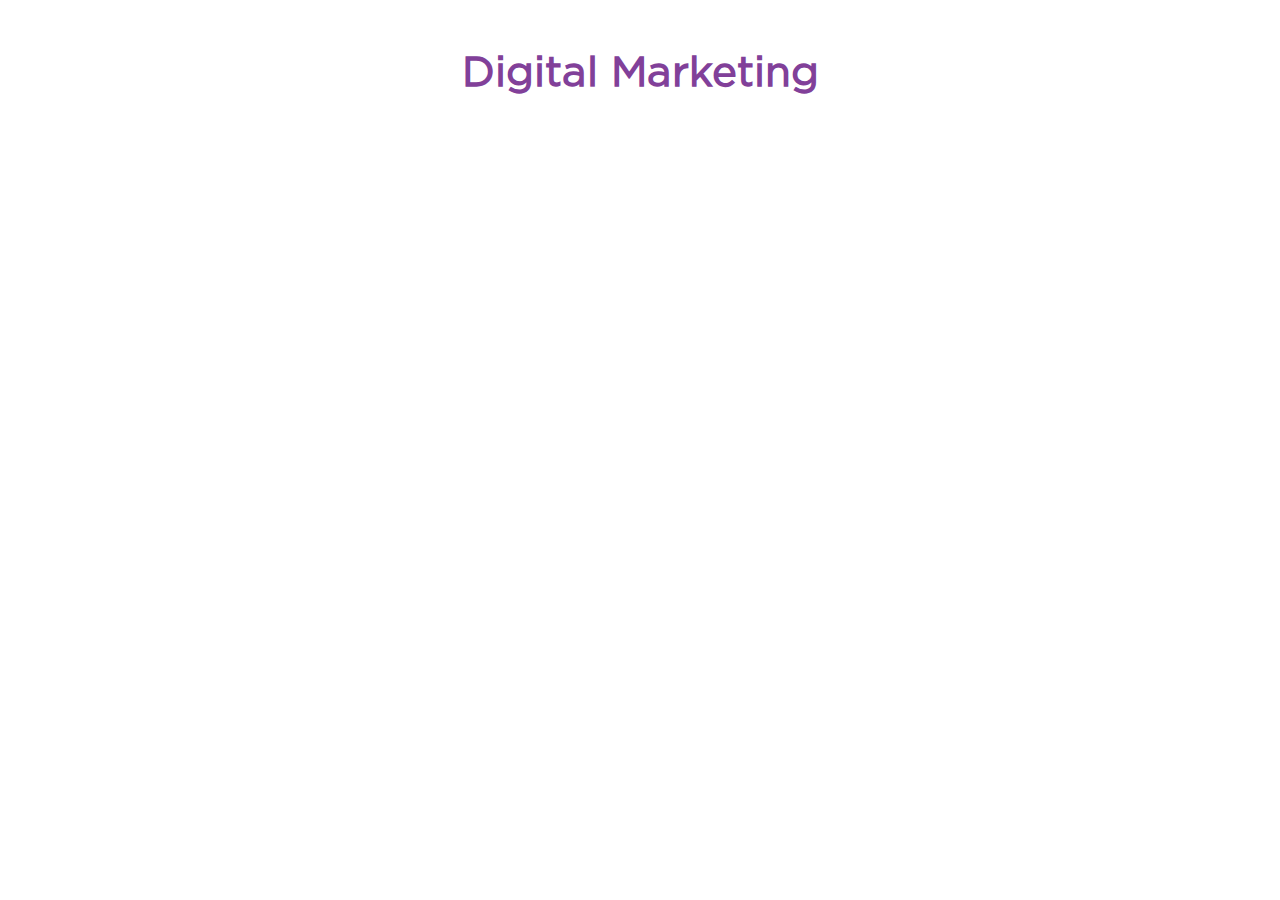
<file: book-your-appointment/index.html>
<!DOCTYPE html>
<html lang="en">
  <head>
    <!-- Google Tag Manager (noscript) -->
    <noscript
      ><iframe
        src="https://www.googletagmanager.com/ns.html?id=GTM-5FSV2DCS"
        height="0"
        width="0"
        style="display: none; visibility: hidden"
      ></iframe
    ></noscript>
    <!-- End Google Tag Manager (noscript) -->

    <!-- Meta Pixel Code -->
    <script>
      !(function (f, b, e, v, n, t, s) {
        if (f.fbq) return;
        n = f.fbq = function () {
          n.callMethod ? n.callMethod.apply(n, arguments) : n.queue.push(arguments);
        };
        if (!f._fbq) f._fbq = n;
        n.push = n;
        n.loaded = !0;
        n.version = '2.0';
        n.queue = [];
        t = b.createElement(e);
        t.async = !0;
        t.src = v;
        s = b.getElementsByTagName(e)[0];
        s.parentNode.insertBefore(t, s);
      })(window, document, 'script', 'https://connect.facebook.net/en_US/fbevents.js');
      fbq('init', '890292989287010');
      fbq('track', 'PageView');
    </script>
    <noscript
      ><img
        height="1"
        width="1"
        style="display: none"
        src="https://www.facebook.com/tr?id=890292989287010&ev=PageView&noscript=1"
    /></noscript>
    <!-- End Meta Pixel Code -->

    <meta charset="UTF-8" />
    <meta http-equiv="X-UA-Compatible" content="IE=edge" />
    <meta name="viewport" content="width=device-width, initial-scale=1.0" />

    <title>Ironsail - Pharmacy Accounts</title>
    <link
      href="https://cdn.jsdelivr.net/npm/bootstrap@5.3.3/dist/css/bootstrap.min.css"
      rel="stylesheet"
      integrity="sha384-QWTKZyjpPEjISv5WaRU9OFeRpok6YctnYmDr5pNlyT2bRjXh0JMhjY6hW+ALEwIH"
      crossorigin="anonymous"
    />
    <link rel="icon" href="../img/global/favicon.webp" />
    <link rel="stylesheet" href="../css/index.css" />
    <link rel="stylesheet" href="../css/pharmacy-accounts.css" />
    <link rel="stylesheet" href="../css/about-us.css" />
  </head>
  <body style="background-color: #fff">
    <!-- Google Tag Manager -->
    <script>
      (function (w, d, s, l, i) {
        w[l] = w[l] || [];
        w[l].push({ 'gtm.start': new Date().getTime(), event: 'gtm.js' });
        var f = d.getElementsByTagName(s)[0],
          j = d.createElement(s),
          dl = l != 'dataLayer' ? '&l=' + l : '';
        j.async = true;
        j.src = 'https://www.googletagmanager.com/gtm.js?id=' + i + dl;
        f.parentNode.insertBefore(j, f);
      })(window, document, 'script', 'dataLayer', 'GTM-5FSV2DCS');
    </script>
    <!-- End Google Tag Manager -->
    <script
      async
      type="text/javascript"
      src="https://static.klaviyo.com/onsite/js/klaviyo.js?company_id=WZhdFV"
    ></script>
    <section class="step-2_title">Digital Marketing</section>

    <section class="step2-form">
      <script type="text/javascript" src="https://form.jotform.com/jsform/240166236988163"></script>
    </section>

    <script src="../js/script.js"></script>
    <script src="../js/about-us.js"></script>
    <script
      src="https://cdn.jsdelivr.net/npm/@popperjs/core@2.11.8/dist/umd/popper.min.js"
      integrity="sha384-I7E8VVD/ismYTF4hNIPjVp/Zjvgyol6VFvRkX/vR+Vc4jQkC+hVqc2pM8ODewa9r"
      crossorigin="anonymous"
    ></script>
    <script
      src="https://cdn.jsdelivr.net/npm/bootstrap@5.3.3/dist/js/bootstrap.min.js"
      integrity="sha384-0pUGZvbkm6XF6gxjEnlmuGrJXVbNuzT9qBBavbLwCsOGabYfZo0T0to5eqruptLy"
      crossorigin="anonymous"
    ></script>
    <!-- Accessible APP -->
    <script>
      (function () {
        var s = document.createElement('script');
        var h = document.querySelector('head') || document.body;
        s.src = 'https://acsbapp.com/apps/app/dist/js/app.js';
        s.async = true;
        s.onload = function () {
          acsbJS.init({
            statementLink: '',
            footerHtml: '',
            hideMobile: false,
            hideTrigger: false,
            disableBgProcess: false,
            language: 'en',
            position: 'left',
            leadColor: '#9d55aa',
            triggerColor: '#9d55aa',
            triggerRadius: '50%',
            triggerPositionX: 'right',
            triggerPositionY: 'bottom',
            triggerIcon: 'people',
            triggerSize: 'medium',
            triggerOffsetX: 20,
            triggerOffsetY: 20,
            mobile: {
              triggerSize: 'small',
              triggerPositionX: 'right',
              triggerPositionY: 'bottom',
              triggerOffsetX: 10,
              triggerOffsetY: 10,
              triggerRadius: '50%',
            },
          });
        };
        h.appendChild(s);
      })();
    </script>
    <!-- Accessible APP END -->
  </body>
</html>
</file>
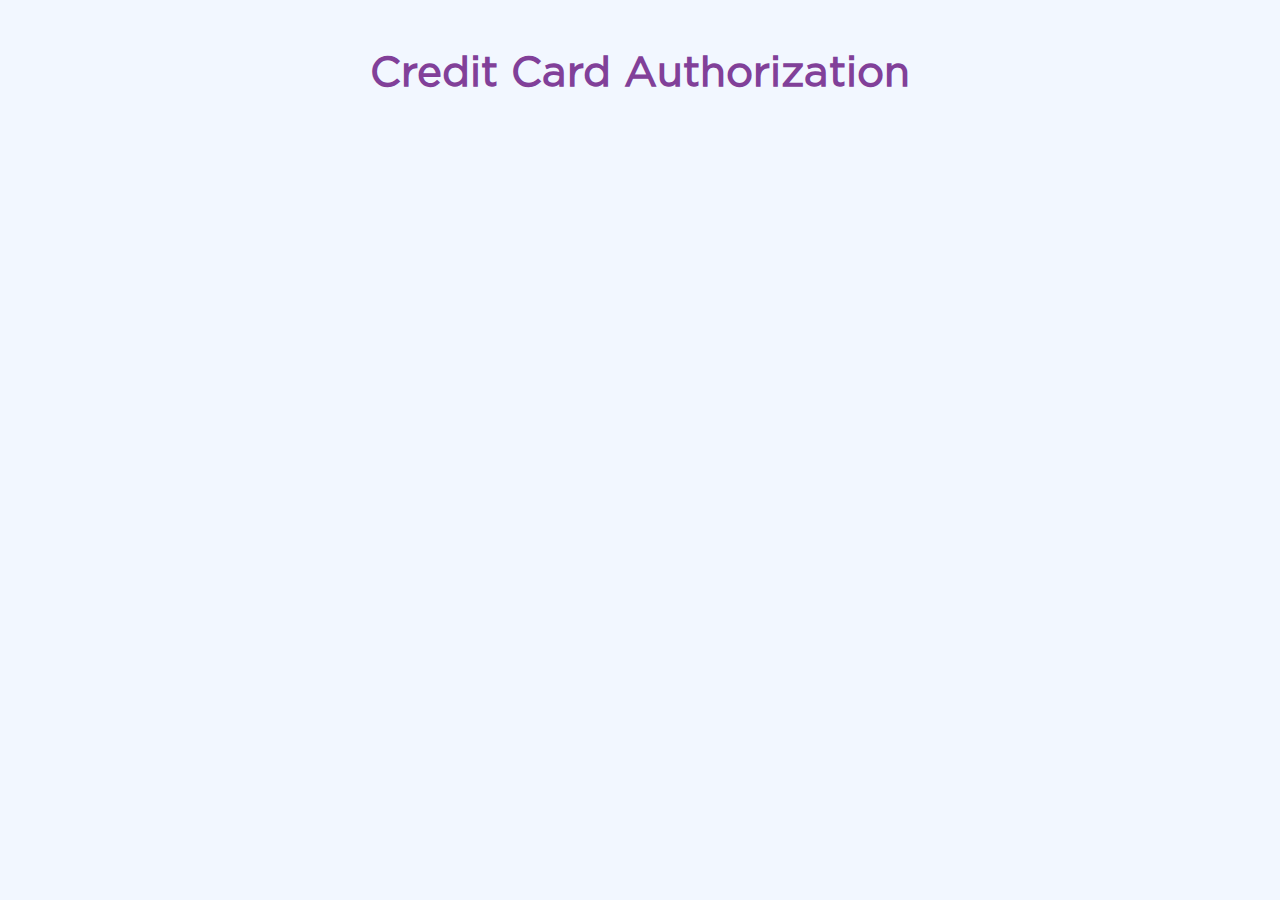
<file: cc-auth-form/index.html>
<!DOCTYPE html>
<html lang="en">
  <head>
    <!-- Google Tag Manager (noscript) -->
    <noscript
      ><iframe
        src="https://www.googletagmanager.com/ns.html?id=GTM-5FSV2DCS"
        height="0"
        width="0"
        style="display: none; visibility: hidden"
      ></iframe
    ></noscript>
    <!-- End Google Tag Manager (noscript) -->

    <!-- Meta Pixel Code -->
    <script>
      !(function (f, b, e, v, n, t, s) {
        if (f.fbq) return;
        n = f.fbq = function () {
          n.callMethod ? n.callMethod.apply(n, arguments) : n.queue.push(arguments);
        };
        if (!f._fbq) f._fbq = n;
        n.push = n;
        n.loaded = !0;
        n.version = '2.0';
        n.queue = [];
        t = b.createElement(e);
        t.async = !0;
        t.src = v;
        s = b.getElementsByTagName(e)[0];
        s.parentNode.insertBefore(t, s);
      })(window, document, 'script', 'https://connect.facebook.net/en_US/fbevents.js');
      fbq('init', '890292989287010');
      fbq('track', 'PageView');
    </script>
    <noscript
      ><img
        height="1"
        width="1"
        style="display: none"
        src="https://www.facebook.com/tr?id=890292989287010&ev=PageView&noscript=1"
    /></noscript>
    <!-- End Meta Pixel Code -->

    <meta charset="UTF-8" />
    <meta http-equiv="X-UA-Compatible" content="IE=edge" />
    <meta name="viewport" content="width=device-width, initial-scale=1.0" />

    <title>Ironsail - CC Auth Form</title>
    <link
      href="https://cdn.jsdelivr.net/npm/bootstrap@5.3.3/dist/css/bootstrap.min.css"
      rel="stylesheet"
      integrity="sha384-QWTKZyjpPEjISv5WaRU9OFeRpok6YctnYmDr5pNlyT2bRjXh0JMhjY6hW+ALEwIH"
      crossorigin="anonymous"
    />
    <link rel="icon" href="../img/global/favicon.webp" />
    <link rel="stylesheet" href="../css/index.css" />
    <link rel="stylesheet" href="../css/pharmacy-accounts.css" />
    <link rel="stylesheet" href="../css/about-us.css" />
  </head>
  <body style="background-color: #f2f7ff">
    <!-- Google Tag Manager -->
    <script>
      (function (w, d, s, l, i) {
        w[l] = w[l] || [];
        w[l].push({ 'gtm.start': new Date().getTime(), event: 'gtm.js' });
        var f = d.getElementsByTagName(s)[0],
          j = d.createElement(s),
          dl = l != 'dataLayer' ? '&l=' + l : '';
        j.async = true;
        j.src = 'https://www.googletagmanager.com/gtm.js?id=' + i + dl;
        f.parentNode.insertBefore(j, f);
      })(window, document, 'script', 'dataLayer', 'GTM-5FSV2DCS');
    </script>
    <!-- End Google Tag Manager -->
    <script
      async
      type="text/javascript"
      src="https://static.klaviyo.com/onsite/js/klaviyo.js?company_id=WZhdFV"
    ></script>
    <section class="step-2_title">Credit Card Authorization</section>

    <section class="step2-form">
      <iframe
        src="https://na4.documents.adobe.com/public/esignWidget?wid=CBFCIBAA3AAABLblqZhCBIr0V1v2ZH7MOYsvVK3CL_XCmZulxRRaFgDyghauPFWwTT9gdOlnyBsNwCqpvjZQ*&hosted=false"
        width="100%"
        height="100%"
        frameborder="0"
        style="border: 0; overflow: hidden; min-height: calc(100svh - 200px); min-width: 360px"
      ></iframe>
    </section>

    <script src="../js/script.js"></script>
    <script src="../js/about-us.js"></script>
    <script
      src="https://cdn.jsdelivr.net/npm/@popperjs/core@2.11.8/dist/umd/popper.min.js"
      integrity="sha384-I7E8VVD/ismYTF4hNIPjVp/Zjvgyol6VFvRkX/vR+Vc4jQkC+hVqc2pM8ODewa9r"
      crossorigin="anonymous"
    ></script>
    <script
      src="https://cdn.jsdelivr.net/npm/bootstrap@5.3.3/dist/js/bootstrap.min.js"
      integrity="sha384-0pUGZvbkm6XF6gxjEnlmuGrJXVbNuzT9qBBavbLwCsOGabYfZo0T0to5eqruptLy"
      crossorigin="anonymous"
    ></script>
    <!-- Accessible APP -->
    <script>
      (function () {
        var s = document.createElement('script');
        var h = document.querySelector('head') || document.body;
        s.src = 'https://acsbapp.com/apps/app/dist/js/app.js';
        s.async = true;
        s.onload = function () {
          acsbJS.init({
            statementLink: '',
            footerHtml: '',
            hideMobile: false,
            hideTrigger: false,
            disableBgProcess: false,
            language: 'en',
            position: 'left',
            leadColor: '#9d55aa',
            triggerColor: '#9d55aa',
            triggerRadius: '50%',
            triggerPositionX: 'right',
            triggerPositionY: 'bottom',
            triggerIcon: 'people',
            triggerSize: 'medium',
            triggerOffsetX: 20,
            triggerOffsetY: 20,
            mobile: {
              triggerSize: 'small',
              triggerPositionX: 'right',
              triggerPositionY: 'bottom',
              triggerOffsetX: 10,
              triggerOffsetY: 10,
              triggerRadius: '50%',
            },
          });
        };
        h.appendChild(s);
      })();
    </script>
    <!-- Accessible APP END -->
  </body>
</html>
</file>
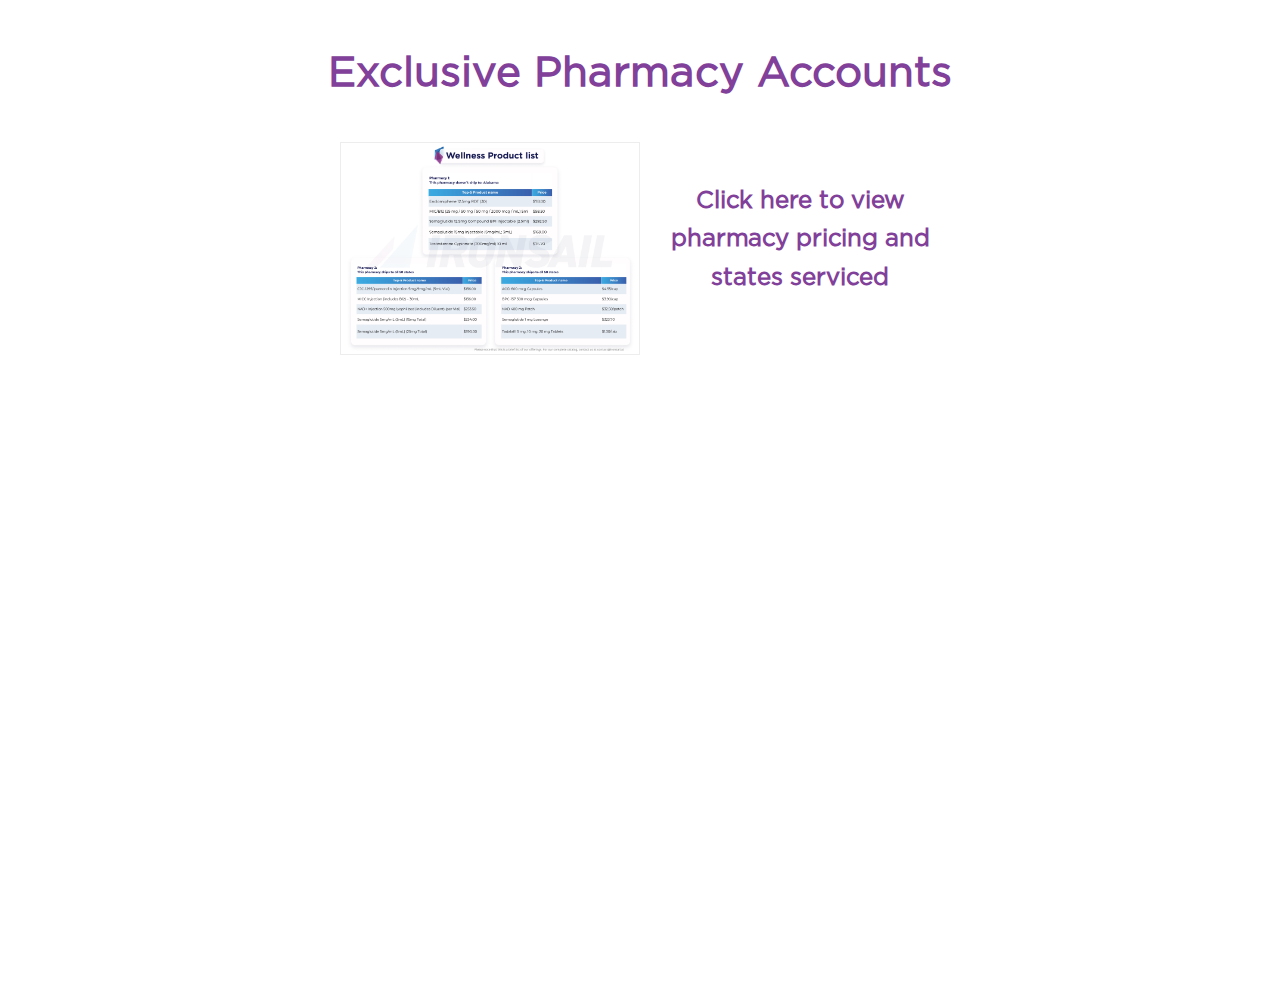
<file: detailed-provider-registration/index.html>
<!DOCTYPE html>
<html lang="en">
  <head>
    <!-- Google Tag Manager (noscript) -->
    <noscript
      ><iframe
        src="https://www.googletagmanager.com/ns.html?id=GTM-5FSV2DCS"
        height="0"
        width="0"
        style="display: none; visibility: hidden"
      ></iframe
    ></noscript>
    <!-- End Google Tag Manager (noscript) -->

    <!-- Meta Pixel Code -->
    <script>
      !(function (f, b, e, v, n, t, s) {
        if (f.fbq) return;
        n = f.fbq = function () {
          n.callMethod ? n.callMethod.apply(n, arguments) : n.queue.push(arguments);
        };
        if (!f._fbq) f._fbq = n;
        n.push = n;
        n.loaded = !0;
        n.version = '2.0';
        n.queue = [];
        t = b.createElement(e);
        t.async = !0;
        t.src = v;
        s = b.getElementsByTagName(e)[0];
        s.parentNode.insertBefore(t, s);
      })(window, document, 'script', 'https://connect.facebook.net/en_US/fbevents.js');
      fbq('init', '890292989287010');
      fbq('track', 'PageView');
    </script>
    <noscript
      ><img
        height="1"
        width="1"
        style="display: none"
        src="https://www.facebook.com/tr?id=890292989287010&ev=PageView&noscript=1"
    /></noscript>
    <!-- End Meta Pixel Code -->

    <meta charset="UTF-8" />
    <meta http-equiv="X-UA-Compatible" content="IE=edge" />
    <meta name="viewport" content="width=device-width, initial-scale=1.0" />

    <title>Ironsail - Pharmacy Accounts</title>
    <link
      href="https://cdn.jsdelivr.net/npm/bootstrap@5.3.3/dist/css/bootstrap.min.css"
      rel="stylesheet"
      integrity="sha384-QWTKZyjpPEjISv5WaRU9OFeRpok6YctnYmDr5pNlyT2bRjXh0JMhjY6hW+ALEwIH"
      crossorigin="anonymous"
    />
    <link rel="icon" href="../img/global/favicon.webp" />
    <link rel="stylesheet" href="../css/index.css" />
    <link rel="stylesheet" href="../css/pharmacy-accounts.css" />
    <link rel="stylesheet" href="../css/about-us.css" />
    <link rel="stylesheet" href="../css/step-2-det-pr.css" />
  </head>
  <body style="background-color: #fff">
    <!-- Google Tag Manager -->
    <script>
      (function (w, d, s, l, i) {
        w[l] = w[l] || [];
        w[l].push({ 'gtm.start': new Date().getTime(), event: 'gtm.js' });
        var f = d.getElementsByTagName(s)[0],
          j = d.createElement(s),
          dl = l != 'dataLayer' ? '&l=' + l : '';
        j.async = true;
        j.src = 'https://www.googletagmanager.com/gtm.js?id=' + i + dl;
        f.parentNode.insertBefore(j, f);
      })(window, document, 'script', 'dataLayer', 'GTM-5FSV2DCS');
    </script>
    <!-- End Google Tag Manager -->
    <script
      async
      type="text/javascript"
      src="https://static.klaviyo.com/onsite/js/klaviyo.js?company_id=WZhdFV"
    ></script>
    <section class="step-2_title">Exclusive Pharmacy Accounts</section>
    <section class="step-2_thumb">
      <div class="wrap_links">
        <a
          href="https://ironsailpharma.com/detailed-provider-registration/PharmacyNetworkCatalog_Ironsail.pdf"
          class="step-2_thumb_title"
          target="_blank"
        >
          Click here to view pharmacy pricing and states serviced
        </a>
        <a
          href="https://ironsailpharma.com/detailed-provider-registration/PharmacyNetworkCatalog_Ironsail.pdf"
          target="_blank"
          class="step-2_thumb_link"
        >
          <img src="pricess.png" alt="prices" class="step-2-img"
        /></a>
      </div>
    </section>
    <section class="step2-form">
      <iframe
        id="JotFormIFrame-242075040796154"
        title="New Step 2 - Pharmacy Account Registration Form"
        onload="window.parent.scrollTo(0,0)"
        allowtransparency="true"
        allow="geolocation; microphone; camera; fullscreen"
        src="https://form.jotform.com/242075040796154"
        frameborder="0"
        style="min-width: 100%; max-width: 100%; height: 539px; border: none"
        scrolling="no"
      >
      </iframe>
      <script src="https://cdn.jotfor.ms/s/umd/latest/for-form-embed-handler.js"></script>
      <script>
        window.jotformEmbedHandler(
          "iframe[id='JotFormIFrame-242075040796154']",
          'https://form.jotform.com/',
        );
      </script>
    </section>

    <script src="../js/script.js"></script>
    <script src="../js/about-us.js"></script>
    <script
      src="https://cdn.jsdelivr.net/npm/@popperjs/core@2.11.8/dist/umd/popper.min.js"
      integrity="sha384-I7E8VVD/ismYTF4hNIPjVp/Zjvgyol6VFvRkX/vR+Vc4jQkC+hVqc2pM8ODewa9r"
      crossorigin="anonymous"
    ></script>
    <script
      src="https://cdn.jsdelivr.net/npm/bootstrap@5.3.3/dist/js/bootstrap.min.js"
      integrity="sha384-0pUGZvbkm6XF6gxjEnlmuGrJXVbNuzT9qBBavbLwCsOGabYfZo0T0to5eqruptLy"
      crossorigin="anonymous"
    ></script>
    <!-- Accessible APP -->
    <script>
      (function () {
        var s = document.createElement('script');
        var h = document.querySelector('head') || document.body;
        s.src = 'https://acsbapp.com/apps/app/dist/js/app.js';
        s.async = true;
        s.onload = function () {
          acsbJS.init({
            statementLink: '',
            footerHtml: '',
            hideMobile: false,
            hideTrigger: false,
            disableBgProcess: false,
            language: 'en',
            position: 'left',
            leadColor: '#9d55aa',
            triggerColor: '#9d55aa',
            triggerRadius: '50%',
            triggerPositionX: 'right',
            triggerPositionY: 'bottom',
            triggerIcon: 'people',
            triggerSize: 'medium',
            triggerOffsetX: 20,
            triggerOffsetY: 20,
            mobile: {
              triggerSize: 'small',
              triggerPositionX: 'right',
              triggerPositionY: 'bottom',
              triggerOffsetX: 10,
              triggerOffsetY: 10,
              triggerRadius: '50%',
            },
          });
        };
        h.appendChild(s);
      })();
    </script>
    <!-- Accessible APP END -->
  </body>
</html>
</file>
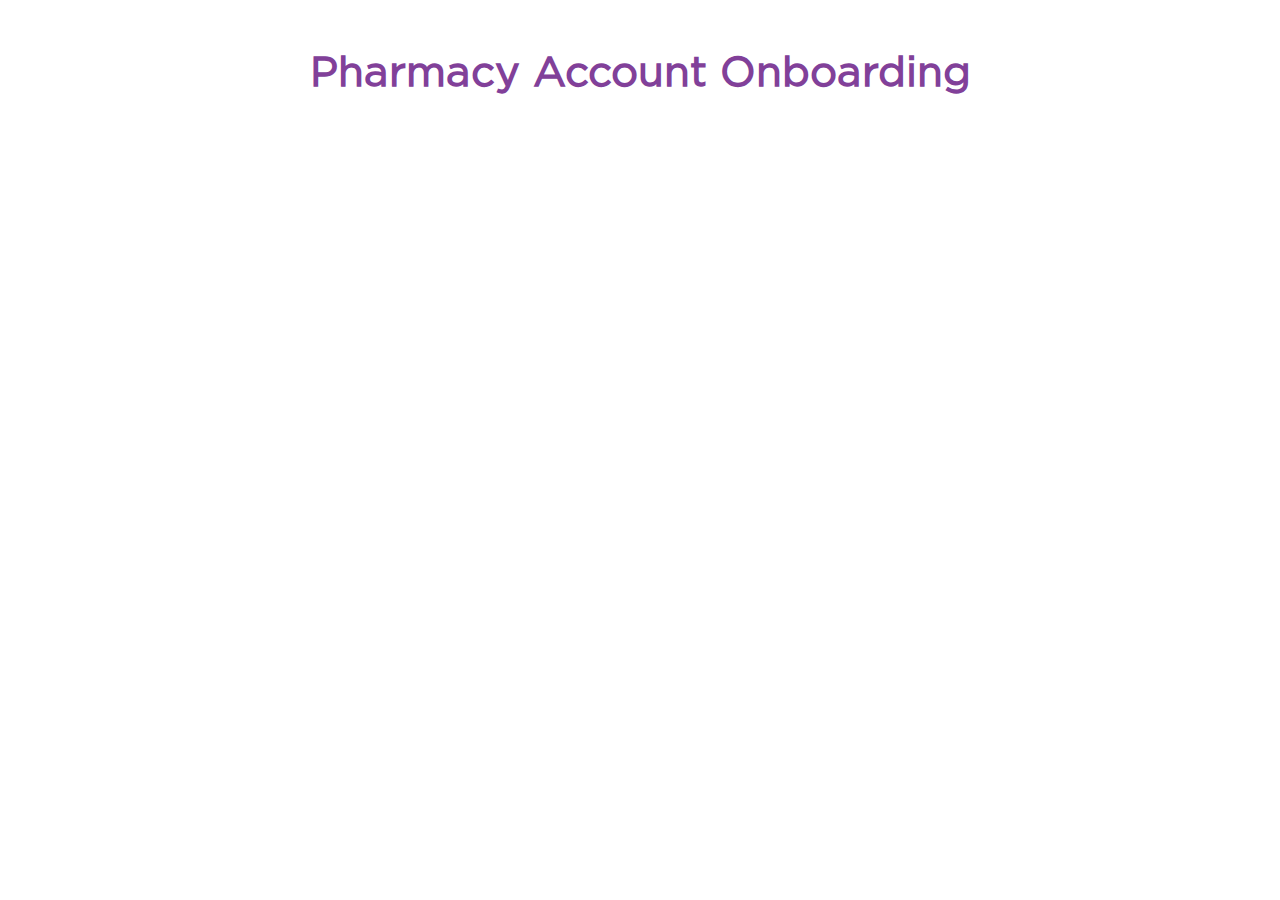
<file: pharmacy-account-onboarding/index.html>
<!DOCTYPE html>
<html lang="en">
  <head>
    <!-- Google Tag Manager (noscript) -->
    <noscript
      ><iframe
        src="https://www.googletagmanager.com/ns.html?id=GTM-5FSV2DCS"
        height="0"
        width="0"
        style="display: none; visibility: hidden"
      ></iframe
    ></noscript>
    <!-- End Google Tag Manager (noscript) -->

    <!-- Meta Pixel Code -->
    <script>
      !(function (f, b, e, v, n, t, s) {
        if (f.fbq) return;
        n = f.fbq = function () {
          n.callMethod ? n.callMethod.apply(n, arguments) : n.queue.push(arguments);
        };
        if (!f._fbq) f._fbq = n;
        n.push = n;
        n.loaded = !0;
        n.version = '2.0';
        n.queue = [];
        t = b.createElement(e);
        t.async = !0;
        t.src = v;
        s = b.getElementsByTagName(e)[0];
        s.parentNode.insertBefore(t, s);
      })(window, document, 'script', 'https://connect.facebook.net/en_US/fbevents.js');
      fbq('init', '890292989287010');
      fbq('track', 'PageView');
    </script>
    <noscript
      ><img
        height="1"
        width="1"
        style="display: none"
        src="https://www.facebook.com/tr?id=890292989287010&ev=PageView&noscript=1"
    /></noscript>
    <!-- End Meta Pixel Code -->

    <meta charset="UTF-8" />
    <meta http-equiv="X-UA-Compatible" content="IE=edge" />
    <meta name="viewport" content="width=device-width, initial-scale=1.0" />

    <title>Ironsail - Pharmacy Accounts</title>
    <link
      href="https://cdn.jsdelivr.net/npm/bootstrap@5.3.3/dist/css/bootstrap.min.css"
      rel="stylesheet"
      integrity="sha384-QWTKZyjpPEjISv5WaRU9OFeRpok6YctnYmDr5pNlyT2bRjXh0JMhjY6hW+ALEwIH"
      crossorigin="anonymous"
    />
    <link rel="icon" href="../img/global/favicon.webp" />
    <link rel="stylesheet" href="../css/index.css" />
    <link rel="stylesheet" href="../css/pharmacy-accounts.css" />
    <link rel="stylesheet" href="../css/about-us.css" />
    <link rel="stylesheet" href="../css/step-2-det-pr.css" />
  </head>
  <body style="background-color: #fff">
    <!-- Google Tag Manager -->
    <script>
      (function (w, d, s, l, i) {
        w[l] = w[l] || [];
        w[l].push({ 'gtm.start': new Date().getTime(), event: 'gtm.js' });
        var f = d.getElementsByTagName(s)[0],
          j = d.createElement(s),
          dl = l != 'dataLayer' ? '&l=' + l : '';
        j.async = true;
        j.src = 'https://www.googletagmanager.com/gtm.js?id=' + i + dl;
        f.parentNode.insertBefore(j, f);
      })(window, document, 'script', 'dataLayer', 'GTM-5FSV2DCS');
    </script>
    <!-- End Google Tag Manager -->
    <script
      async
      type="text/javascript"
      src="https://static.klaviyo.com/onsite/js/klaviyo.js?company_id=WZhdFV"
    ></script>
    <section class="step-2_title">Pharmacy Account Onboarding</section>

    <section class="step2-form">
      <iframe
        id="JotFormIFrame-242075439025151"
        title="Form 2 Pharmacy Accounts (Salesforce)"
        onload="window.parent.scrollTo(0,0)"
        allowtransparency="true"
        allow="geolocation; microphone; camera; fullscreen"
        src="https://form.jotform.com/242075439025151"
        frameborder="0"
        style="min-width: 100%; max-width: 100%; height: 539px; border: none"
        scrolling="no"
      >
      </iframe>
      <script src="https://form.jotform.com/s/umd/latest/for-form-embed-handler.js"></script>
      <script>
        window.jotformEmbedHandler(
          "iframe[id='JotFormIFrame-242075439025151'",
          'https://form.jotform.com/',
        );
      </script>
    </section>

    <script src="../js/script.js"></script>
    <script src="../js/about-us.js"></script>
    <script
      src="https://cdn.jsdelivr.net/npm/@popperjs/core@2.11.8/dist/umd/popper.min.js"
      integrity="sha384-I7E8VVD/ismYTF4hNIPjVp/Zjvgyol6VFvRkX/vR+Vc4jQkC+hVqc2pM8ODewa9r"
      crossorigin="anonymous"
    ></script>
    <script
      src="https://cdn.jsdelivr.net/npm/bootstrap@5.3.3/dist/js/bootstrap.min.js"
      integrity="sha384-0pUGZvbkm6XF6gxjEnlmuGrJXVbNuzT9qBBavbLwCsOGabYfZo0T0to5eqruptLy"
      crossorigin="anonymous"
    ></script>
    <!-- Accessible APP -->
    <script>
      (function () {
        var s = document.createElement('script');
        var h = document.querySelector('head') || document.body;
        s.src = 'https://acsbapp.com/apps/app/dist/js/app.js';
        s.async = true;
        s.onload = function () {
          acsbJS.init({
            statementLink: '',
            footerHtml: '',
            hideMobile: false,
            hideTrigger: false,
            disableBgProcess: false,
            language: 'en',
            position: 'left',
            leadColor: '#9d55aa',
            triggerColor: '#9d55aa',
            triggerRadius: '50%',
            triggerPositionX: 'right',
            triggerPositionY: 'bottom',
            triggerIcon: 'people',
            triggerSize: 'medium',
            triggerOffsetX: 20,
            triggerOffsetY: 20,
            mobile: {
              triggerSize: 'small',
              triggerPositionX: 'right',
              triggerPositionY: 'bottom',
              triggerOffsetX: 10,
              triggerOffsetY: 10,
              triggerRadius: '50%',
            },
          });
        };
        h.appendChild(s);
      })();
    </script>
    <!-- Accessible APP END -->
  </body>
</html>
</file>
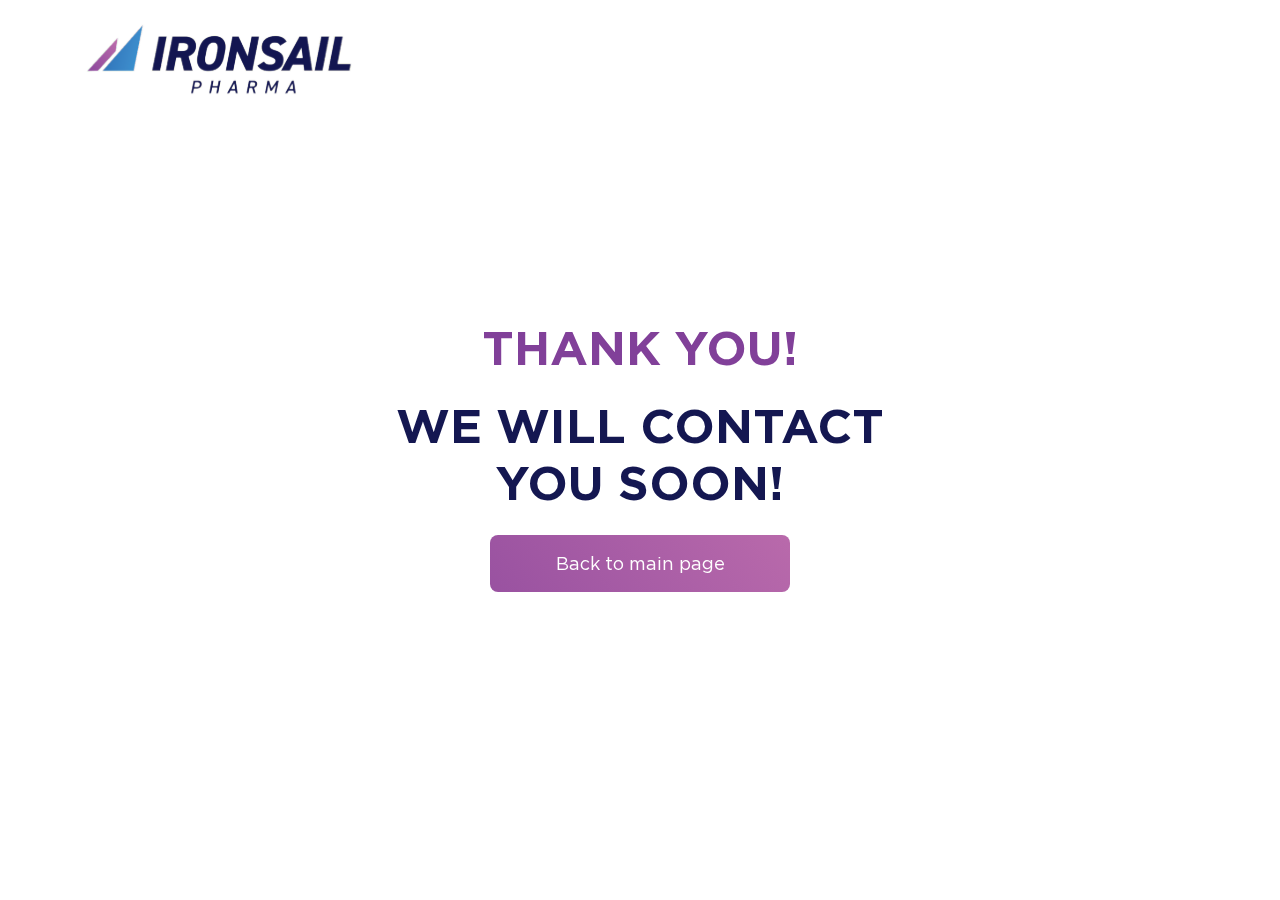
<file: thank-you-page-success/index.html>
<!DOCTYPE html>
<html lang="en">
  <head>
    <!-- Google Tag Manager (noscript) -->
    <noscript
      ><iframe
        src="https://www.googletagmanager.com/ns.html?id=GTM-5FSV2DCS"
        height="0"
        width="0"
        style="display: none; visibility: hidden"
      ></iframe
    ></noscript>
    <!-- End Google Tag Manager (noscript) -->

    <!-- Meta Pixel Code -->
    <script>
      !(function (f, b, e, v, n, t, s) {
        if (f.fbq) return;
        n = f.fbq = function () {
          n.callMethod ? n.callMethod.apply(n, arguments) : n.queue.push(arguments);
        };
        if (!f._fbq) f._fbq = n;
        n.push = n;
        n.loaded = !0;
        n.version = '2.0';
        n.queue = [];
        t = b.createElement(e);
        t.async = !0;
        t.src = v;
        s = b.getElementsByTagName(e)[0];
        s.parentNode.insertBefore(t, s);
      })(window, document, 'script', 'https://connect.facebook.net/en_US/fbevents.js');
      fbq('init', '890292989287010');
      fbq('track', 'PageView');
    </script>
    <noscript
      ><img
        height="1"
        width="1"
        style="display: none"
        src="https://www.facebook.com/tr?id=890292989287010&ev=PageView&noscript=1"
    /></noscript>
    <!-- End Meta Pixel Code -->
    
    <meta charset="UTF-8" />
    <meta http-equiv="X-UA-Compatible" content="IE=edge" />
    <meta name="viewport" content="width=device-width, initial-scale=1.0" />

    <title>Ironsail - Pharmacy Accounts</title>

    <link href="https://unpkg.com/aos@2.3.1/dist/aos.css" rel="stylesheet" />

    <link rel="icon" href="../img/global/favicon.webp" />
    <link rel="stylesheet" href="../css/index.css" />
    <link rel="stylesheet" href="../css/pharmacy-accounts.css" />
    <link rel="stylesheet" href="../css/about-us.css" />
    <link rel="stylesheet" href="../css/thankyou.css" />
  </head>
  <body style="background-color: #fff">
    <!-- Google Tag Manager -->
    <script>
      (function (w, d, s, l, i) {
        w[l] = w[l] || [];
        w[l].push({ 'gtm.start': new Date().getTime(), event: 'gtm.js' });
        var f = d.getElementsByTagName(s)[0],
          j = d.createElement(s),
          dl = l != 'dataLayer' ? '&l=' + l : '';
        j.async = true;
        j.src = 'https://www.googletagmanager.com/gtm.js?id=' + i + dl;
        f.parentNode.insertBefore(j, f);
      })(window, document, 'script', 'dataLayer', 'GTM-5FSV2DCS');
    </script>
    <!-- End Google Tag Manager -->
    <script
      async
      type="text/javascript"
      src="https://static.klaviyo.com/onsite/js/klaviyo.js?company_id=WZhdFV"
    ></script>
    <header>
      <div class="header_wrapper mycontainer">
        <div class="header_logo_wrapper thankyou_logo_wrapper">
          <a href="https://ironsail.ai/" class="go_home"
            ><img src="../img/global/logo.svg" alt="logo" class="header_logo thankyou_logo"
          /></a>
        </div>
      </div>
    </header>
    <section class="main_section">
      <div class="content_wrap_thankyou" data-aos="fade-up" data-aos-duration="1500">
        <p class="thank_you-text hightlight_text_th">THANK YOU!</p>
        <p class="thank_you-text">WE WILL CONTACT YOU SOON!</p>
        <div>
          <a href="https://ironsail.ai/" class="main_button_accent thankyou_button"
            >Back to main page</a
          >
        </div>
      </div>
    </section>
    <script src="https://unpkg.com/aos@2.3.1/dist/aos.js"></script>
    <script>
      AOS.init();
    </script>
    <script src="../js/script.js"></script>
    <script src="../js/about-us.js"></script>
    <!-- Accessible APP -->
    <script>
      (function () {
        var s = document.createElement('script');
        var h = document.querySelector('head') || document.body;
        s.src = 'https://acsbapp.com/apps/app/dist/js/app.js';
        s.async = true;
        s.onload = function () {
          acsbJS.init({
            statementLink: '',
            footerHtml: '',
            hideMobile: false,
            hideTrigger: false,
            disableBgProcess: false,
            language: 'en',
            position: 'left',
            leadColor: '#9d55aa',
            triggerColor: '#9d55aa',
            triggerRadius: '50%',
            triggerPositionX: 'right',
            triggerPositionY: 'bottom',
            triggerIcon: 'people',
            triggerSize: 'medium',
            triggerOffsetX: 20,
            triggerOffsetY: 20,
            mobile: {
              triggerSize: 'small',
              triggerPositionX: 'right',
              triggerPositionY: 'bottom',
              triggerOffsetX: 10,
              triggerOffsetY: 10,
              triggerRadius: '50%',
            },
          });
        };
        h.appendChild(s);
      })();
    </script>
    <!-- Accessible APP END -->
  </body>
</html>
</file>
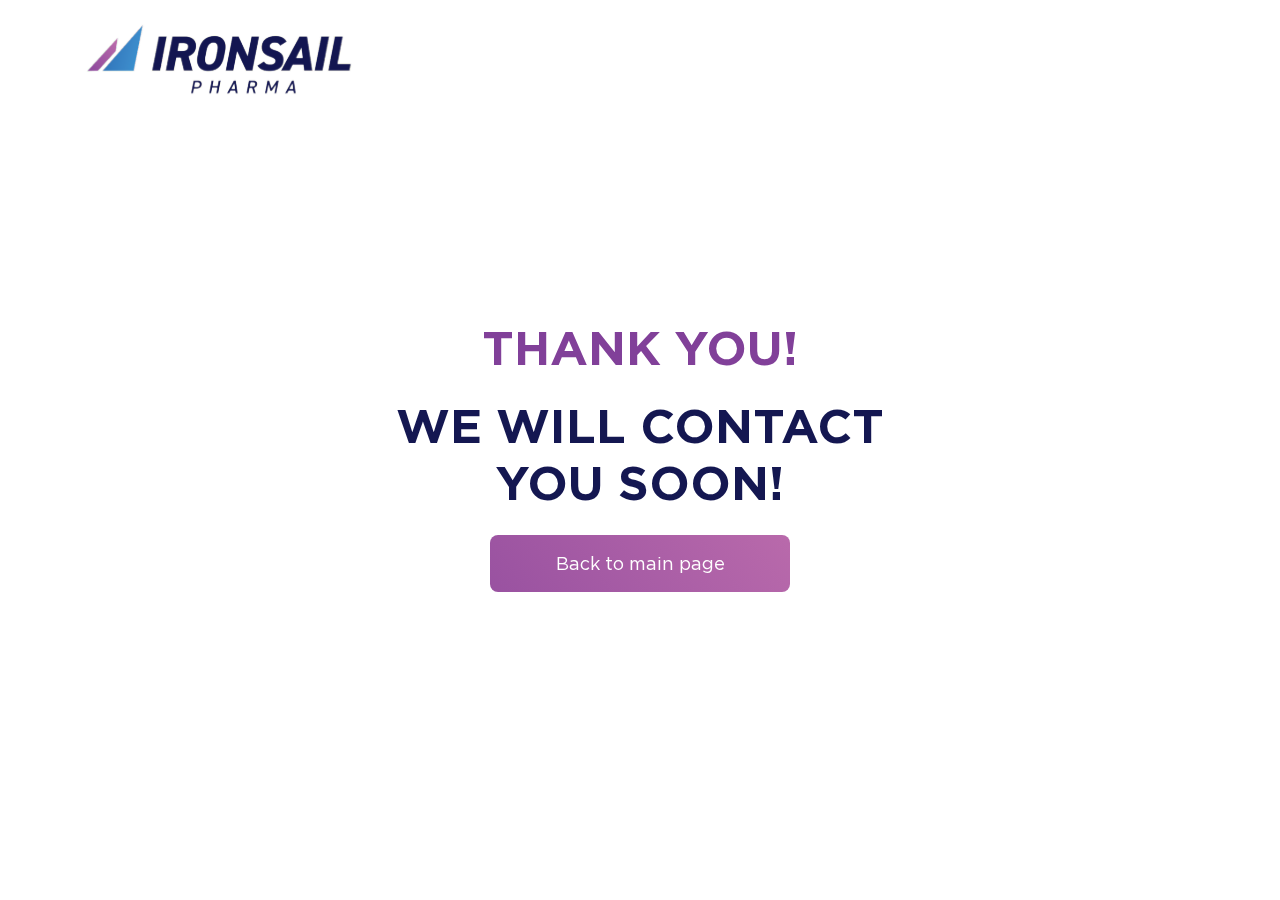
<file: thank-you-page/index.html>
<!DOCTYPE html>
<html lang="en">
  <head>
    <!-- Google Tag Manager (noscript) -->
    <noscript
      ><iframe
        src="https://www.googletagmanager.com/ns.html?id=GTM-5FSV2DCS"
        height="0"
        width="0"
        style="display: none; visibility: hidden"
      ></iframe
    ></noscript>
    <!-- End Google Tag Manager (noscript) -->

    <!-- Meta Pixel Code -->
    <script>
      !(function (f, b, e, v, n, t, s) {
        if (f.fbq) return;
        n = f.fbq = function () {
          n.callMethod ? n.callMethod.apply(n, arguments) : n.queue.push(arguments);
        };
        if (!f._fbq) f._fbq = n;
        n.push = n;
        n.loaded = !0;
        n.version = '2.0';
        n.queue = [];
        t = b.createElement(e);
        t.async = !0;
        t.src = v;
        s = b.getElementsByTagName(e)[0];
        s.parentNode.insertBefore(t, s);
      })(window, document, 'script', 'https://connect.facebook.net/en_US/fbevents.js');
      fbq('init', '890292989287010');
      fbq('track', 'PageView');
    </script>
    <noscript
      ><img
        height="1"
        width="1"
        style="display: none"
        src="https://www.facebook.com/tr?id=890292989287010&ev=PageView&noscript=1"
    /></noscript>
    <!-- End Meta Pixel Code -->

    <meta charset="UTF-8" />
    <meta http-equiv="X-UA-Compatible" content="IE=edge" />
    <meta name="viewport" content="width=device-width, initial-scale=1.0" />

    <title>Ironsail - Pharmacy Accounts</title>

    <link href="https://unpkg.com/aos@2.3.1/dist/aos.css" rel="stylesheet" />

    <link rel="icon" href="../img/global/favicon.webp" />
    <link rel="stylesheet" href="../css/index.css" />
    <link rel="stylesheet" href="../css/pharmacy-accounts.css" />
    <link rel="stylesheet" href="../css/about-us.css" />
    <link rel="stylesheet" href="../css/thankyou.css" />
  </head>
  <body style="background-color: #fff">
    <!-- Google Tag Manager -->
    <script>
      (function (w, d, s, l, i) {
        w[l] = w[l] || [];
        w[l].push({ 'gtm.start': new Date().getTime(), event: 'gtm.js' });
        var f = d.getElementsByTagName(s)[0],
          j = d.createElement(s),
          dl = l != 'dataLayer' ? '&l=' + l : '';
        j.async = true;
        j.src = 'https://www.googletagmanager.com/gtm.js?id=' + i + dl;
        f.parentNode.insertBefore(j, f);
      })(window, document, 'script', 'dataLayer', 'GTM-5FSV2DCS');
    </script>
    <!-- End Google Tag Manager -->
    <script
      async
      type="text/javascript"
      src="https://static.klaviyo.com/onsite/js/klaviyo.js?company_id=WZhdFV"
    ></script>
    <header>
      <div class="header_wrapper mycontainer">
        <div class="header_logo_wrapper thankyou_logo_wrapper">
          <a href="https://ironsail.ai/" class="go_home"
            ><img src="../img/global/logo.svg" alt="logo" class="header_logo thankyou_logo"
          /></a>
        </div>
      </div>
    </header>
    <section class="main_section">
      <div class="content_wrap_thankyou" data-aos="fade-up" data-aos-duration="1500">
        <p class="thank_you-text hightlight_text_th">THANK YOU!</p>
        <p class="thank_you-text">WE WILL CONTACT YOU SOON!</p>
        <div>
          <a href="https://ironsail.ai/" class="main_button_accent thankyou_button"
            >Back to main page</a
          >
        </div>
      </div>
    </section>
    <script src="https://unpkg.com/aos@2.3.1/dist/aos.js"></script>
    <script>
      AOS.init();
    </script>
    <script src="../js/script.js"></script>
    <script src="../js/about-us.js"></script>
    <!-- Accessible APP -->
    <script>
      (function () {
        var s = document.createElement('script');
        var h = document.querySelector('head') || document.body;
        s.src = 'https://acsbapp.com/apps/app/dist/js/app.js';
        s.async = true;
        s.onload = function () {
          acsbJS.init({
            statementLink: '',
            footerHtml: '',
            hideMobile: false,
            hideTrigger: false,
            disableBgProcess: false,
            language: 'en',
            position: 'left',
            leadColor: '#9d55aa',
            triggerColor: '#9d55aa',
            triggerRadius: '50%',
            triggerPositionX: 'right',
            triggerPositionY: 'bottom',
            triggerIcon: 'people',
            triggerSize: 'medium',
            triggerOffsetX: 20,
            triggerOffsetY: 20,
            mobile: {
              triggerSize: 'small',
              triggerPositionX: 'right',
              triggerPositionY: 'bottom',
              triggerOffsetX: 10,
              triggerOffsetY: 10,
              triggerRadius: '50%',
            },
          });
        };
        h.appendChild(s);
      })();
    </script>
    <!-- Accessible APP END -->
  </body>
</html>
</file>
<file: css/index.css>
@import url(common.css);
@import url(header.css);
@import url(main.css);
@import url(digital.css);
@import url(cfirst.css);
@import url(business.css);
@import url(solutions.css);
@import url(community.css);
@import url(testimonials.css);
@import url(start.css);
@import url(footer.css);
</file>
<file: css/pharmacy-accounts.css>
/* MAIN STYLES */
.as_main_picture_mobile {
  position: relative;
  width: 260px;
  height: 312px;
}

body {
  position: relative;
}
.ph_main_picture {
  padding-bottom: 100px;
}
.ph_main_left_block {
  position: absolute;
  left: 0;
  top: 70px;
  z-index: -1;
}
.ph_main_picture_content {
  flex-direction: row-reverse;
}
.ph_text_title {
  font-size: 24px;
  line-height: 140%;
  max-width: 580px;
}
.ph-picture-wrapper {
  padding-right: 55px;
  padding-left: 55px;
}
.ph_h1 {
  font-family: 'Gotham-normal';
  font-weight: 600;
  line-height: 110%;
}
.ph_main_picture_image_wrapper {
  width: 390px;
  height: 470px;
}
.ph_text_text {
  line-height: 140%;
  max-width: 612px;
}
.ph_wrap_buttons {
  display: flex;
  gap: 32px;
}
.ph_main_button_accent {
  width: auto;
  padding: 12px 52px;
}
.ph_main_button {
  color: var(--main-color);
  font-family: 'Gotham-normal';
  font-size: 18px;
  font-style: normal;
  font-weight: 500;
  line-height: 140%;
  padding: 12px 32px;
  border-radius: 8px;
  border: 1.5px solid var(--main-color);
  transition: all 0.3s;
  text-decoration: none;
}
.ph_main_button:hover {
  background: rgba(153, 194, 255, 0.55);
  transition: all 0.3s;
}
@media (max-width: 1005px) {
  .ph_main_left_block {
    position: absolute;
    left: 0;
    top: 20px;
    z-index: -1;
    width: 218.353px;
    height: 270.815px;
  }
  .ph_text_text {
    max-width: 275px;
    font-size: 16px;
    margin: 0 auto;
    margin-bottom: 22px;
  }
  .ph_main_picture_image_wrapper {
    display: none;
  }
  .ph_wrap_buttons {
    width: 100%;
    flex-direction: column;
    align-items: center;
    justify-content: center;
    gap: 16px;
  }
  .ph_main_picture {
    padding-bottom: 60px;
  }
  .ph_text_title {
    font-size: 18px;
    max-width: 267px;
    margin-left: 10px;
    margin-top: 18px;
  }
  .ph_text_text {
    line-height: 160%;
  }
  .ph_h1 {
    max-width: 310px;
    font-size: 28px;
  }
  .ph_wrap_text-Title {
    max-width: 289px;

    width: 100%;
    margin: 0 auto;
    display: flex;
    align-items: flex-start;
  }
  .ph_main_picture_content {
    flex-direction: column;
  }
}

/* CATALOG STYLES */

.catalog {
  width: 100%;
  padding-top: 60px;
  padding-bottom: 50px;
  position: relative;
  background-color: #f2f7ff;
}
.ph_catalog_right_block {
  position: absolute;
  top: -100px;
  right: 0;
}
.catalog_wrapper {
  max-width: 1376px;
  width: 100%;
  margin: 0 auto;
  display: flex;
  flex-direction: column;
  gap: 40px;
  padding-left: 20px;
  padding-right: 20px;
}
.catalog_titles {
  display: flex;
  flex-direction: column;
  align-items: center;
  justify-content: center;
  gap: 16px;
}
.catalog_title {
  color: var(--main-color);
  font-family: 'Gotham-normal';
  font-size: 48px;
  font-style: normal;
  font-weight: 600;
  line-height: 120%;
}
.catalog_subtitle {
  color: var(--main-color);
  font-family: 'Gotham-normal';
  font-size: 18px;
  font-style: normal;
  font-weight: 400;
  line-height: 160%;
  max-width: 446px;
  text-align: center;
}
.catalog_items {
  display: flex;
  flex-direction: row;
  align-items: center;
  justify-content: center;
  gap: 10px;
}
.catalog_item {
  position: relative;
  z-index: 10;
  display: block;
  background: transparent;
  border-radius: 30px;
  border: 1px solid #f3f3f3;

  background: var(
    --Glass-2,
    radial-gradient(
      37.42% 68.86% at 10.03% 4.88%,
      rgba(255, 255, 255, 0.4) 0%,
      rgba(255, 255, 255, 0) 100%
    ),
    rgba(255, 251, 251, 0.3)
  );
  /* glass */
  box-shadow: 0px 0.712px 4.275px 0px rgba(255, 255, 255, 0.35) inset,
    -0.712px 0.712px 0.712px 0px rgba(255, 255, 255, 0.35) inset,
    0px 12.825px 16.388px 0px rgba(0, 0, 0, 0.05);
  backdrop-filter: blur(28.5px);
  -webkit-backdrop-filter: blur(28.5px);

  padding: 48px 39px;
  display: flex;
  flex-direction: column;
  align-items: center;
  justify-content: center;
  gap: 32px;
  min-width: 260px;
  height: 360px;
}
.catalog_item_image {
  height: 88px;
  width: 88px;
}
.myswiper_ph {
  max-width: 100%;
  padding-bottom: 30px;
}
.catalog_item:before {
  background: var(
    --Glass-2,
    radial-gradient(
      37.42% 68.86% at 10.03% 4.88%,
      rgba(255, 255, 255, 0.4) 0%,
      rgba(255, 255, 255, 0) 100%
    ),
    rgba(255, 251, 251, 0.3)
  );
  border-radius: 30px;
  content: '';
  position: absolute;
  transition: opacity 0.35s ease-in-out;
  -moz-transition: opacity 0.35s ease-in-out;
  -webkit-transition: opacity 0.35s ease-in-out;
  top: 0;
  left: 0;
  right: 0;
  bottom: 0;
  z-index: -1;
  background: -moz-radial-gradient(
      37.42% 68.86% at 10.03% 4.88%,
      rgba(255, 255, 255, 0.4) 0%,
      rgba(255, 255, 255, 0) 100%
    ),
    rgba(255, 251, 251, 0.3); /* FF3.6-15 */
  background: -webkit-radial-gradient(
      37.42% 68.86% at 10.03% 4.88%,
      rgba(255, 255, 255, 0.4) 0%,
      rgba(255, 255, 255, 0) 100%
    ),
    rgba(255, 251, 251, 0.3); /* Chrome10-25,Safari5.1-6 */
  background: radial-gradient(
      37.42% 68.86% at 10.03% 4.88%,
      rgba(255, 255, 255, 0.4) 0%,
      rgba(255, 255, 255, 0) 100%
    ),
    rgba(255, 251, 251, 0.3); /* W3C, IE10+, FF16+, Chrome26+, Opera12+, Safari7+ */
}
.catalog_item:hover:before {
  opacity: 0;
}
.catalog_item:after {
  background: radial-gradient(
      107.93% 122.93% at 53.79% 6.22%,
      #fff 0%,
      rgba(163, 205, 225, 0.56) 67%,
      rgba(49, 144, 189, 0) 100%
    ),
    rgba(255, 251, 251, 0.3);
  border-radius: 30px;
  border-radius: 30px;

  content: '';
  opacity: 0;
  transition: opacity 0.35s ease-in-out;
  -moz-transition: opacity 0.35s ease-in-out;
  -webkit-transition: opacity 0.35s ease-in-out;
  position: absolute;
  top: 0;
  left: 0;
  right: 0;
  bottom: 0;
  z-index: -1;
  background: -moz-radial-gradient(
    96.95% 124.49% at 91.35% 92.92%,
    rgba(253, 152, 238, 0.4) 15.5%,
    rgba(255, 255, 255, 0) 100%,
    rgba(255, 255, 255, 0) 100.01%
  ); /* FF3.6-15 */
  background: -webkit-radial-gradient(
    96.95% 124.49% at 91.35% 92.92%,
    rgba(253, 152, 238, 0.4) 15.5%,
    rgba(255, 255, 255, 0) 100%,
    rgba(255, 255, 255, 0) 100.01%
  ); /* Chrome10-25,Safari5.1-6 */
  background: radial-gradient(
    96.95% 124.49% at 91.35% 92.92%,
    rgba(253, 152, 238, 0.4) 15.5%,
    rgba(255, 255, 255, 0) 100%,
    rgba(255, 255, 255, 0) 100.01%
  ); /* W3C, IE10+, FF16+, Chrome26+, Opera12+, Safari7+ */
}
.catalog_item:hover:after {
  opacity: 1;
}
.swiper-button-next-ph {
  display: none;
}
.swiper-button-prev-ph {
  display: none;
}
.catalog_item_text {
  color: var(--main-color);
  text-align: center;
  font-family: 'Gotham-normal';
  font-size: 28px;
  font-style: normal;
  font-weight: 600;
  line-height: 120%;
}
.catalog_item_button {
  padding: 12px 32px;
  width: 180px;
  margin: 0 auto;
}
@media (max-width: 1200px) {
  .catalog_items {
  }
  .catalog_item {
    max-width: 270px;
  }
  .swiper-button-next-ph {
    display: flex;
  }
  .swiper-button-prev-ph {
    display: flex;
  }
}
@media (max-width: 861px) {
  .ph_catalog_right_block {
    position: absolute;
    top: 957px;
    right: 0;
    transform: rotate(-30deg);
    width: 129.119px;
    height: 194px;
  }
  .catalog {
    margin-left: 20px;
    margin-right: 20px;
    border-radius: 20px;
    width: auto;
  }
  .catalog_title {
    font-size: 32px;
  }
  .catalog_subtitle {
    font-size: 16px;
    max-width: 300px;
  }
  .catalog_wrapper {
    padding-left: 0px;
    padding-right: 0px;
  }
}

/* FORM */

.ph_form {
  width: 100%;
  padding-top: 80px;
  padding-bottom: 80px;
  position: relative;
  padding-left: 20px;
  padding-right: 20px;
}
.ph_left_ab_block {
  position: absolute;
  top: 20px;
  left: 0;
  z-index: -1;
}
.ph_form_right_ab_block {
  position: absolute;
  bottom: 0;
  right: 0px;
  z-index: -1;
}
.ph_form_wrapper {
  display: flex;
  flex-direction: column;
  align-items: center;
  justify-content: center;
}
.ph_form_titles_wrapper {
  display: flex;
  flex-direction: column;
  gap: 18px;
  margin-bottom: 40px;
}
.ph_form_title {
  color: var(--main-color);
  text-align: center;
  font-family: 'Gotham-normal';
  font-size: 48px;
  font-style: normal;
  font-weight: 600;
  line-height: 120%;
}
.ph_form_subtitle {
  color: var(--main-color);
  text-align: center;
  font-family: 'Gotham-normal';
  font-size: 18px;
  font-style: normal;
  font-weight: 500;
  line-height: 160%;
}
.ph__exact_form {
  max-width: 720px;
  width: 100%;
  padding: 32px;
  border-radius: 30px;
  border: 1px solid #f3f3f3;

  background: var(
    --Glass-2,
    radial-gradient(
      37.42% 68.86% at 10.03% 4.88%,
      rgba(255, 255, 255, 0.4) 0%,
      rgba(255, 255, 255, 0) 100%
    ),
    rgba(255, 251, 251, 0.3)
  );
  box-shadow: 0px 0.712px 4.275px 0px rgba(255, 255, 255, 0.35) inset,
    -0.712px 0.712px 0.712px 0px rgba(255, 255, 255, 0.35) inset,
    0px 12.825px 16.388px 0px rgba(0, 0, 0, 0.05);
  backdrop-filter: blur(28.5px);
  -webkit-backdrop-filter: blur(28.5px);

  display: flex;
  flex-direction: column;
  align-items: flex-start;
}
.ph_exact_form_title {
  color: var(--main-color);
  font-family: 'Gotham-normal';
  font-size: 22px;
  font-style: normal;
  font-weight: 400;
  line-height: 160%;
  border-bottom: 1px solid #e5e5e5c7;
  margin-bottom: 32px;
  width: 100%;
}
.ph_sec_title {
  color: var(--main-color);
  font-family: 'Gotham-normal';
  font-size: 18px;
  font-style: normal;
  font-weight: 400;
  line-height: 160%;
  margin-bottom: 18px;
  align-self: flex-start;
}
.ph_two_inputs_wrapper {
  display: flex;
  flex-direction: row;
  align-items: center;
  justify-content: center;
  gap: 32px;
  width: 100%;
  margin-bottom: 32px;
}
input,
select {
  padding: 12px 32px;
  border-radius: 8px;
  border: 1px solid #e5e5e5c7;
  backdrop-filter: blur(10px);
  -webkit-backdrop-filter: blur(10px);

  width: 100%;
  margin-bottom: 32px;
}
select {
  margin-bottom: 32px;
}
.ph_phones_wrapper {
  display: flex;
  flex-direction: row;
  align-items: center;
  justify-content: center;
  gap: 32px;
  width: 100%;
}
.ph_mob_number {
  display: flex;
  flex-direction: column;
  align-items: center;
  justify-content: center;
  gap: 32px;
  width: 100%;
}
.ph_area_phone {
  display: flex;
  flex-direction: row;
  align-items: center;
  justify-content: center;
  gap: 32px;
  width: 100%;
}
.return_button {
}
.ph_area_code {
  padding: 12px 8px;
  max-width: 98px;
}
input::placeholder {
  color: #3a3e8d;
  font-family: 'Gotham-normal';
  font-size: 16px;
  font-style: normal;
  font-weight: 400;
  line-height: normal;
}
.ph_form_button {
  width: 100%;
  margin-bottom: 12px;
}
.ph_return_button {
  margin: 0 auto;
  color: var(--main-color);
}
.ph_numb_no_margin {
  margin-bottom: 0;
}
@media (max-width: 753px) {
  .ph_phones_wrapper {
    flex-direction: column;
  }
  input::placeholder {
    font-size: 14px;
  }
  .ph_two_inputs_wrapper {
    flex-direction: column;
    gap: 0;
  }
  .ph_two_inputs_wrapper {
    margin: 0;
  }
  input,
  select {
    padding: 12px 22px;
  }
  .ph_area_phone {
    gap: 12px;
  }
  .ph_left_ab_block {
    width: 228.473px;
    height: 247px;
    top: -100px;
    left: -50px;
  }
  .ph_form_right_ab_block {
    position: absolute;
    bottom: -100px;
    right: -50px;
    width: 185px;
    height: 225.555px;
    z-index: -1;
  }
  .ph_form_title {
    font-size: 32px;
  }
  .ph_form_subtitle {
    font-size: 16px;
    max-width: 280px;
  }
}

/* MANAGER */

.ph_manager_title {
  font-size: 38px;
  margin-bottom: 22px;
}
.ph_manager_name {
  color: var(--main-color);
  font-family: 'Gotham-normal';
  font-size: 22px;
  font-style: normal;
  font-weight: 600;
  line-height: 140%;
  letter-spacing: -0.44px;
  margin-bottom: 8px;
}
.ph_manager_mail {
  color: var(--main-color);
  font-family: 'Gotham-normal';
  font-size: 18px;
  font-style: normal;
  font-weight: 400;
  line-height: 160%;
}
.ph_manager_link {
  text-decoration: none;
  transition: all 0.3s;
  color: var(--main-color);
}
.ph_manager_link:hover {
  opacity: 0.7;
  transition: all 0.3s;
}
.ph_manager_wrap_items {
  padding-bottom: 8px;
  border-bottom: 1px solid #f3f3f3;
  margin-bottom: 8px;
}
.ph_manager_working_hours {
  color: var(--main-color);
  font-family: 'Gotham-normal';
  font-size: 26px;
  font-style: normal;
  font-weight: 400;
  line-height: 140%;
  letter-spacing: -0.52px;
  margin-bottom: 12px;
}
.ph_manager_open_time {
  color: var(--main-color);
  font-family: 'Gotham-normal';
  font-size: 22px;
  font-style: normal;
  font-weight: 300;
  line-height: 140%;
  letter-spacing: -0.44px;
}
@media (max-width: 620px) {
  .ph_manager_title {
    max-width: 280px;
    font-size: 28px;
    text-align: center;
  }
  .ph_manager_name {
    font-size: 22px;
    text-align: center;
  }
  .ph_manager_mail {
    font-size: 18px;
    text-align: center;
  }
  .ph_manager_working_hours {
    font-size: 22px;
    text-align: center;
  }
  .ph_manager_open_time {
    font-size: 18px;
    text-align: center;
    max-width: 156px;
  }
}
/* 
.jotform-form {
  border-radius: 30px;
  border: 1px solid var(--Liner-Glass, #fff);

  background: var(
    --Glass-2,
    radial-gradient(
      37.42% 68.86% at 10.03% 4.88%,
      rgba(255, 255, 255, 0.4) 0%,
      rgba(255, 255, 255, 0) 100%
    ),
    rgba(255, 251, 251, 0.3)
  );

  box-shadow: 0px 0.712px 4.275px 0px rgba(255, 255, 255, 0.35) inset,
    -0.712px 0.712px 0.712px 0px rgba(255, 255, 255, 0.35) inset,
    0px 12.825px 16.388px 0px rgba(0, 0, 0, 0.05);
  backdrop-filter: blur(28.5px);
  -webkit-backdrop-filter: blur(28.5px);
}

.form-all,
.form-section,
.page-section {
  background-color: transparent !important;
  box-shadow: none !important;
}
.form-pagebreak-next {
  background-color: var(--sec-main-color) !important;
  border-color: var(--sec-main-color) !important;
  width: 100% !important;
}
.form-pagebreak-back-container {
  display: none !important;
}
.form-pagebreak {
  margin: 0 auto !important;
  width: 100% !important;
  display: block !important;
}
.form-page-cover-image-wrapper {
  display: none !important;
} */
</file>
<file: css/about-us.css>
.as_text_text {
  color: var(--main-color);
  font-family: 'Gotham-normal';
  font-size: 22px;
  font-style: normal;
  font-weight: 400;
  line-height: 160%;
  max-width: 532px;
}
.as_ph_form {
  padding-top: 0;
}
.as_mob_img {
  position: relative;
}
@media (max-width: 1005px) {
  .as_main_left_block {
    position: absolute;
    left: 0;
    top: 20px;
    z-index: -1;
    width: 100.526px;
    height: 178.948px;
  }
  .as_ph_form {
    padding-top: 60px;
  }
  .as_h1 {
    font-size: 32px;
  }
  .main_picture_image_mobile {
    width: 294px;
    height: auto;
    margin-bottom: 32px;
    margin-top: 30px;
  }
  .as_text_text {
    font-size: 16px;
    max-width: 300px;
  }
}
/* POTENTIAL */
.as_potential {
  position: relative;
  width: 100%;
  padding-top: 0px;
  padding-bottom: 100px;
  padding-left: 20px;
  padding-right: 20px;
}
.as_potential-right-block-ab {
  position: absolute;
  top: -185px;
  right: 0;
  z-index: -1;
}

.as_potential_wrapper {
  max-width: 1138px;
  width: 100%;
  margin: 0 auto;
}
.as_potential_titles_wrapper {
  display: flex;
  flex-direction: column;
  gap: 18px;
  align-items: center;
  justify-content: center;
  margin-bottom: 40px;
}
.as_potential_title {
  color: var(--main-color);
  text-align: center;
  font-family: 'Gotham-normal';
  font-size: 48px;
  font-style: normal;
  font-weight: 600;
  line-height: 120%;
  max-width: 922px;
}
.as-sol-text {
  max-width: 480px;
}
.as-sol-texttt {
  top: 85px;
}
.as_potential_text {
  color: var(--main-color);
  text-align: center;
  font-family: 'Gotham-normal';
  font-size: 18px;
  font-style: normal;
  font-weight: 500;
  line-height: 160%;
  max-width: 922px;
}
.as_solutions_wrapper {
  background: url('../img/about-us/as-bg.svg') no-repeat;
  gap: 0;
  padding-top: 0;
}
.solutions_picture {
  margin-right: 0;
}
.solutions_reverse {
  gap: 70px;
  justify-content: flex-start;
  width: 100%;
  margin-right: 40px;
  margin-top: 0px;
}
.solutions_right_picture {
  margin-right: 0;
}
.solutions_wrap_2_togather {
}
.as_item_text {
  margin-left: -10px;
}
.p1_as_image {
  margin-left: 60px;
  margin-top: 30px;
}
.solutions_item_text {
  margin-top: 0;
}
.mob_img_s_as {
  display: none;
}
.as_solutions {
  height: auto;
  padding-bottom: 0;
  padding-top: 0px;
}
.solutions_wrapper {
  height: auto;
}
@media (max-width: 1150px) {
  .as_solutions_wrapper {
    background: transparent;
  }

  .p1_as_image {
    margin: 0;
    display: none;
  }
  .pc_img_as {
    display: none;
  }
  .mob_img_s_as {
    display: block;
    width: 260px;
    height: 152.838px;
  }
  .solutions_item_text {
    align-items: center;
    border: 1px solid #f3f3f3;
  }
  .as_potential_title {
    font-size: 32px;
    text-align: center;
    max-width: 300px;
  }
  .as_potential_text {
    font-size: 16px;
    max-width: 316px;
    text-align: center;
  }
  .solutions_reverse {
    margin-right: 0;
  }
  .as_solutions {
    padding-top: 0px;
    padding-bottom: 0px;
  }
  .as_potential {
    padding-top: 60px;
    padding-bottom: 60px;
  }
  .as_potential-right-block-ab {
    position: absolute;
    top: -120px;
    right: -20px;
    z-index: -1;
    width: 125.243px;
    height: 154.18px;
  }
  .as_fb_ab_bot {
    height: 270px;
  }
}
.as_picture_wrapper {
  position: absolute;
  bottom: 0;
  left: 0;
  width: 508px;
  height: 600px;
}
.as_picture-wrapper {
  padding-top: 108px;
  padding-bottom: 108px;
}
.as_dig_image {
  width: 468px;
  height: 507px;
  max-width: 1000px;
  max-height: 1000px;
  position: relative;
  top: -70px;
}
.as_sec_dig_title {
  max-width: 135px;
}
.as_dig_title {
  max-width: 490px;
}
.as_dig_text {
  font-size: 18px;
}
.as_ph_main_button {
  max-width: 180px;
}
.as_main_button {
  border: 2px solid var(--main-color);
  font-weight: 600;
}
.as_digital_image_mobile {
  width: 256px;
  height: 273px;
  margin: 0 auto;
}
.as_left_img {
  width: 484.857px;
  height: 524.174px;
  top: 0;
  left: -40px;
  transform: rotate(-10deg);
}
.as_digital {
  padding-bottom: 0;
  padding-top: 0;
}
.as_digital_image_wrapper {
  margin-bottom: 50px;
}
@media (max-width: 1005px) {
  .as_dig_image {
    display: block;
    width: 256px;
    height: 273px;
    margin: 0 auto;
    position: initial;
  }
  .as_picture-wrapper {
    padding-top: 32px;
    padding-bottom: 32px;
  }
  .as_dig_wrapper {
    gap: 0;
  }
  .as_dig_title {
    font-size: 32px;
    max-width: 281px;
  }
  .as_dig_text {
    font-size: 16px;
    max-width: 300px;
    text-align: center;
  }
  .as_ph_main_button {
    margin: 0 auto;
  }
  .as_left_img {
    width: 265.874px;
    height: 287.434px;
    top: 80px;
    right: 0;
    left: 0;
    margin: auto;
  }
  .as_digital {
    padding-top: 60px;
    padding-bottom: 60px;
  }
  .start {
    padding: 0 20px;
  }
}

.apo_wrapper {
  position: absolute;
  top: 230px;
  right: 0;
  display: flex;
  padding: 20px;
  align-items: center;
  gap: 14px;
  border-radius: 10px;
  background: rgba(85, 149, 253, 0.85);
  max-width: 282px;
}
.apo_icon {
}
.apo_texts_wrapper {
  display: flex;
  flex-direction: column;
  align-items: center;
  justify-content: flex-end;
}
.apo_up_texts_wrapper {
  display: flex;
  flex-direction: row;
  align-items: center;
  gap: 5px;
}
.apo_text {
  color: #fff;
  font-family: 'Gotham-normal';
  font-size: 20px;
  font-style: normal;
  font-weight: 400;
  line-height: 107%;
}
.apo_chaning-item {
  width: 30px;
  height: 30px;
  display: block;
  position: relative;
  overflow: hidden;
}
.apo_bottom_text {
  width: 100%;
  text-align: right;
}
.apo_numbers_wrapper {
  display: flex;
  flex-direction: column-reverse;
  align-items: center;
  justify-content: center;
  position: absolute;
  bottom: 0px;
  gap: 5px;
  transition: all 0.2s;
}
.apo_number {
  color: #fff;
  font-family: 'Gotham-normal';
  font-size: 20px;
  font-style: normal;
  font-weight: 400;
  line-height: 107%;
  width: 30px;
  height: 26px;
  text-align: center;
}
.mob-img_wrapper {
  display: none;
}
@media (max-width: 1005px) {
  .mob-img_wrapper {
    display: block;
    position: relative;
  }
  .apo_numbers_wrapper_mob {
    display: flex;
    flex-direction: column-reverse;
    align-items: center;
    justify-content: center;
    position: absolute;
    bottom: 0px;
    gap: 5px;
    transition: all 0.2s;
  }
  .step-2_title {
    font-size: 25px;
  }
}
</file>
<file: css/influencer-marketing.css>
body {
  background-color: #f7ebff;
}
.im_main_picture {
  position: relative;
}

.im_main_text {
  max-width: 541px;
}
.im_main_button {
  max-width: 128px;
  font-size: 18px;
}
.main_picture_wrapper {
  position: relative;
  height: 614px;
  display: flex;
  align-items: center;
}
.inf_back_button {
  display: block;
  color: var(--sec-main-color);
  padding: 30px 20px;
  margin: 0 auto;
  text-align: center;
  font-family: 'Gotham-normal';
  font-weight: 500;
  font-size: 20px;
  align-self: center;
  text-decoration: underline;
}
.im_main_girl {
  position: absolute;
  right: -50px;
  bottom: 0px;
}
.im_h1 {
  font-family: 'Gotham-normal';
  font-weight: 600;
}
@media (max-width: 1250px) {
  .im_main_girl {
    display: none;
  }
  .main_picture_content {
    justify-content: center;
    align-items: center;
    margin: 0 auto;
  }
  .main_picture_wrapper {
    height: auto;
  }
  .im_mob_girl {
    display: block;
    position: initial;
    width: 280.48px;
    height: 280.48px;
    margin: 0 auto;
  }
  .im_main_text {
    margin-top: 16px;
    text-align: center;
    font-size: 16px;
    max-width: 280px;
    margin: 0 auto;
    margin-bottom: 22px;
  }
  .im_main_button {
    margin: 0 auto;
  }
}
@media (max-width: 500px) {
  .im_main_button {
    margin: 0 auto;
    width: 100%;
    max-width: 100%;
  }
}

/* APART */
.im_apart {
  position: relative;
  width: 100%;
  padding: 100px 0;
  margin: 0 auto;
  padding-left: 20px;
  padding-right: 20px;
}
.im_right_block_apart {
  position: absolute;
  right: 0;
  top: -350px;
  z-index: -1;
}
.im_apart_wrapper {
  max-width: 1295px;
  width: 100%;
  background-color: #fff;
  padding: 60px 140px 80px;
  border-radius: 40px;
  margin: 0 auto;
  display: flex;
  flex-direction: column;
  gap: 60px;
  align-items: center;
  justify-content: center;
}
.im_apart_title {
  color: var(--main-color);
  text-align: center;
  font-family: 'Gotham-normal';
  font-size: 48px;
  font-style: normal;
  font-weight: 600;
  line-height: 120%;
}
.im_apart_items_wrapper {
  display: flex;
  flex-direction: column;
  align-items: center;
  justify-content: center;
  gap: 112px;
}
.im_apart_items_pair {
  display: flex;
  flex-direction: row;
  align-items: center;
  justify-content: center;
  gap: 122px;
}
.im_apart_item {
  display: flex;
  flex-direction: column;
  align-items: center;
  justify-content: center;
  padding: 48px 38px;
  border-radius: 30px;
  border: 1px solid #f3f3f3;

  background: var(
    --Glass-2,
    radial-gradient(
      37.42% 68.86% at 10.03% 4.88%,
      rgba(255, 255, 255, 0.4) 0%,
      rgba(255, 255, 255, 0) 100%
    ),
    rgba(255, 251, 251, 0.3)
  );

  box-shadow: 0px 0.712px 4.275px 0px rgba(255, 255, 255, 0.35) inset,
    -0.712px 0.712px 0.712px 0px rgba(255, 255, 255, 0.35) inset,
    0px 12.825px 16.388px 0px rgba(0, 0, 0, 0.05);
  backdrop-filter: blur(28.5px);
  -webkit-backdrop-filter: blur(28.5px);

  height: 418px;
}

.im_apart_item:before {
  background: var(
    --Glass-2,
    radial-gradient(
      37.42% 68.86% at 10.03% 4.88%,
      rgba(255, 255, 255, 0.4) 0%,
      rgba(255, 255, 255, 0) 100%
    ),
    rgba(255, 251, 251, 0.3)
  );
  content: '';
  position: absolute;
  transition: opacity 0.35s ease-in-out;
  -moz-transition: opacity 0.35s ease-in-out;
  -webkit-transition: opacity 0.35s ease-in-out;
  top: 0;
  left: 0;
  right: 0;
  bottom: 0;
  z-index: -1;
  background: -moz-radial-gradient(
      37.42% 68.86% at 10.03% 4.88%,
      rgba(255, 255, 255, 0.4) 0%,
      rgba(255, 255, 255, 0) 100%
    ),
    rgba(255, 251, 251, 0.3); /* FF3.6-15 */
  background: -webkit-radial-gradient(
      37.42% 68.86% at 10.03% 4.88%,
      rgba(255, 255, 255, 0.4) 0%,
      rgba(255, 255, 255, 0) 100%
    ),
    rgba(255, 251, 251, 0.3); /* Chrome10-25,Safari5.1-6 */
  background: radial-gradient(
      37.42% 68.86% at 10.03% 4.88%,
      rgba(255, 255, 255, 0.4) 0%,
      rgba(255, 255, 255, 0) 100%
    ),
    rgba(255, 251, 251, 0.3); /* W3C, IE10+, FF16+, Chrome26+, Opera12+, Safari7+ */
}
.im_apart_item:hover:before {
  opacity: 0;
}
.im_apart_item:after {
  background: radial-gradient(
      55.54% 102.52% at 45.37% 0%,
      rgba(255, 255, 255, 0.53) 0%,
      rgba(255, 255, 255, 0) 100%
    ),
    rgba(238, 215, 254, 0.6);
  border-radius: 30px;

  content: '';
  opacity: 0;
  transition: opacity 0.35s ease-in-out;
  -moz-transition: opacity 0.35s ease-in-out;
  -webkit-transition: opacity 0.35s ease-in-out;
  position: absolute;
  top: 0;
  left: 0;
  right: 0;
  bottom: 0;
  z-index: -1;
  background: -moz-radial-gradient(
      55.54% 102.52% at 45.37% 0%,
      rgba(255, 255, 255, 0.53) 0%,
      rgba(255, 255, 255, 0) 100%
    ),
    rgba(238, 215, 254, 0.6); /* FF3.6-15 */
  background: -webkit-radial-gradient(
      55.54% 102.52% at 45.37% 0%,
      rgba(255, 255, 255, 0.53) 0%,
      rgba(255, 255, 255, 0) 100%
    ),
    rgba(238, 215, 254, 0.6); /* Chrome10-25,Safari5.1-6 */
  background: radial-gradient(
      55.54% 102.52% at 45.37% 0%,
      rgba(255, 255, 255, 0.53) 0%,
      rgba(255, 255, 255, 0) 100%
    ),
    rgba(238, 215, 254, 0.6); /* W3C, IE10+, FF16+, Chrome26+, Opera12+, Safari7+ */
}
.im_apart_item:hover:after {
  opacity: 1;
}

.im_apart_item_img {
  margin-bottom: 22px;
}
.im_apart_item_tittle {
  color: var(--sec-main-color);
  font-family: 'Gotham-normal';
  font-size: 28px;
  font-style: normal;
  font-weight: 600;
  line-height: 120%;
  margin-bottom: 8px;
  max-width: 251px;
  text-align: center;
}
.apart_item_text {
  color: var(--main-color);
  font-family: 'Gotham-normal';
  font-size: 18px;
  font-style: normal;
  font-weight: 400;
  line-height: 160%;
  max-width: 292px;
}
@media (max-width: 1125px) {
  .im_apart_item {
    height: 500px;
  }
  .im_apart_wrapper {
    padding: 30px 70px 40px;
  }
  .im_apart_items_pair {
    gap: 60px;
  }
  .im_apart_items_wrapper {
    gap: 60px;
  }
}
@media (max-width: 770px) {
  .im_apart_items_pair {
    flex-direction: column;
  }
  .im_apart_wrapper {
    padding: 42px 20px 62px;
  }
  .im_apart {
    padding-left: 0;
    padding-right: 0;
    padding-bottom: 60px;
  }
  .im_apart_title {
    max-width: 280px;
    font-size: 32px;
  }
  .im_apart_item {
    height: auto;
    padding: 48px 38px;
  }
  .im_apart_item_img {
    width: 100px;
    height: 100px;
  }
  .im_apart_item_tittle {
    max-width: 100%;
    font-size: 18px;
  }
  .apart_item_text {
    text-align: center;
    font-size: 16px;
    max-width: 269px;
  }
  .im_apart_wrapper {
    border-radius: 20px;
  }
  .im_right_block_apart {
    position: absolute;
    right: -10px;
    top: -350px;
    z-index: -1;
    width: 117px;
    height: 179.225px;
  }
}

/* PHONE */
.im_digital_image {
  max-width: 100%;
  max-height: 100%;
}
.im_digital_image_wrapper {
  position: relative;
  top: -80px;
  left: 50px;
  width: 335.059px;
  height: 582.69px;
  max-width: 100%;
  max-height: 100%;
}
.heart1 {
  position: absolute;
  bottom: 130px;
  right: -10px;
  animation: sun-rise 4s linear infinite;
}
.heart2 {
  position: absolute;
  bottom: 150px;
  right: -30px;
  width: 62.776px;
  height: 62.776px;
  animation: sun-rise2 5s linear infinite;
  animation-delay: 2s;
}
.heart3 {
  position: absolute;
  bottom: 120px;
  right: -40px;
  animation: sun-rise 4s linear infinite;
  animation-delay: 1s;
  width: 94.259px;
  height: 94.259px;
  animation-delay: 3s;
}
.heart4 {
  position: absolute;
  bottom: 130px;
  right: -10px;
  animation: sun-rise 3s linear infinite;
}
.heart5 {
  position: absolute;
  bottom: 130px;
  right: 30px;
  animation: sun-rise 2.5s linear infinite;
  animation-delay: 1s;
  width: 65.963px;
  height: 65.963px;
}
.heart6 {
  position: absolute;
  bottom: 130px;
  right: -60px;
  animation: sun-rise 2.5s linear infinite;
  animation-delay: 2s;
  width: 94.259px;
  height: 94.259px;
}
.heart7 {
  position: absolute;
  bottom: 130px;
  right: -60px;
  animation: sun-rise 2.5s linear infinite;
  animation-delay: 1s;
  width: 94.259px;
  height: 94.259px;
}
.heart8 {
  position: absolute;
  bottom: 130px;
  right: -60px;
  animation: sun-rise 2.5s linear infinite;
  animation-delay: 0.5s;
  width: 62.776px;
  height: 62.776px;
}

.im_digital {
  padding-bottom: 0px;
}
.im_digital_wrapper {
  justify-content: space-around;
}
.im_digital_subtitle {
  width: 104px;
}
.im_mob_img_wrap {
  display: none;
}
.im_left_img_bg {
  width: 412.17px;
  height: 611px;
  top: 320px;
}
.im_section_title {
  font-weight: 600;
  font-family: 'Gotham-normal';
}
@keyframes sun-rise {
  0% {
    bottom: 130px;
    opacity: 1;
  }
  90% {
    bottom: 530px;
    opacity: 0;
  }
  100% {
    bottom: 130px;
    opacity: 0;
  }
}

@keyframes sun-rise2 {
  0% {
    bottom: 150px;
    opacity: 1;
  }
  90% {
    bottom: 530px;
    opacity: 0;
  }
  100% {
    bottom: 150px;
    opacity: 0;
  }
}
@keyframes sun-rise3 {
  0% {
    bottom: 120px;
    opacity: 1;
  }
  90% {
    bottom: 530px;
    opacity: 0;
  }
  100% {
    bottom: 120px;
    opacity: 0;
  }
}
@media (max-width: 1005px) {
  .im_digital_image_wrapper {
    display: none;
  }
  .im_mob_img_wrap {
    display: block;
    position: relative;
    width: 193.522px;
    height: 320.361px;
    margin: 0 auto;
    margin-bottom: 30px;
  }
  .im_digital_image_mobile {
    width: 193.522px;
    height: 320.361px;
    transform: rotate(20deg);
  }
  .heart1 {
    transform: scale(0.4);
    right: 0%;
    bottom: 0;
  }
  .heart2 {
    transform: scale(0.4);
    right: 0%;
    bottom: 0;
  }
  .heart3 {
    transform: scale(0.4);
    right: 0%;
    bottom: 0;
  }
  .heart4 {
    transform: scale(0.4);
    right: 0%;
    bottom: 0;
  }
  .heart5 {
    transform: scale(0.4);
    right: 0%;
    bottom: 0;
  }
  .heart6 {
    transform: scale(0.4);
    right: 0%;
    bottom: 0;
  }
  .heart7 {
    transform: scale(0.4);
    right: 0%;
    bottom: 0;
  }
  .heart8 {
    transform: scale(0.4);
    right: 0%;
    bottom: 0;
  }
  @keyframes sun-rise {
    0% {
      bottom: 0px;
      opacity: 1;
    }
    90% {
      bottom: 430px;
      opacity: 0;
    }
    100% {
      bottom: 0px;
      opacity: 0;
    }
  }

  @keyframes sun-rise2 {
    0% {
      bottom: 0px;
      opacity: 1;
    }
    90% {
      bottom: 430px;
      opacity: 0;
    }
    100% {
      bottom: 0px;
      opacity: 0;
    }
  }
  @keyframes sun-rise3 {
    0% {
      bottom: 0px;
      opacity: 1;
    }
    90% {
      bottom: 430px;
      opacity: 0;
    }
    100% {
      bottom: 0px;
      opacity: 0;
    }
  }
  .im_digital {
    padding-top: 0;
    padding-bottom: 60px;
  }
  .im_digital_subtitle {
    width: 82px;
  }
  .im_section_title {
    max-width: 300px;
  }

  .im_digital_text {
    font-size: 16px;
    text-align: center;
    max-width: 290px;
  }
  .im_left_img_bg {
    width: 300.42px;
    height: 441.569px;
    top: 150px;
  }
}
/* .circle {
  height: 100px;
  width: 100px;
  border-radius: 50%;
  border: 5px solid red;
  margin-left: 50px;
  border-bottom-color: transparent;
  border-left-color: transparent;
  animation: back 3s linear;
}

@keyframes rotate {
  0% {
    transform: rotate(0deg);
  }

  100% {
    transform: rotate(180deg);
  }
}
@keyframes back {
  0% {
    transform: rotate(180deg);
  }

  100% {
    transform: rotate(0deg);
  }
}
.circle:hover {
  animation: rotate 3s linear;
  animation-fill-mode: forwards;
} */
.circle {
  width: 96px;
  height: 96px;
  filter: drop-shadow(-1.687px 1.688px 5.063px rgba(1, 0, 41, 0.1))
    drop-shadow(-6.75px 6.75px 9.563px rgba(1, 0, 41, 0.09))
    drop-shadow(-15.187px 15.188px 12.938px rgba(1, 0, 41, 0.05))
    drop-shadow(-27px 27px 15.188px rgba(1, 0, 41, 0.01))
    drop-shadow(-41.625px 41.625px 16.313px rgba(1, 0, 41, 0));
}
.im_hiw_item_number_wrapper {
  width: 135px;
  height: 135px;
  border-radius: 50%;
  border: 3px solid #f2f7ff;
  border-bottom-color: transparent;
  border-left-color: transparent;
  display: flex;
  align-items: center;
  justify-content: center;
  transform: rotate(-135deg);
  animation: back 1s linear;
  position: relative;
}
.number_in_circle {
}

.im_hiw_item_number_wrapper3 {
  width: 96px;
  height: 96px;
  border-radius: 50%;
  border: 3px solid #f8feff8e;

  border-bottom-color: #f9f9f9;
  border-left-color: #f9f9f9;
  animation: back 1s linear;
  display: flex;
  align-items: center;
  justify-content: center;
}
.im_hiw_item_number_wrapper2 {
  width: 116px;
  height: 116px;

  border-radius: 50%;
  border: 3px solid #f2f7ff;

  border-bottom-color: transparent;
  border-left-color: transparent;
  display: flex;
  align-items: center;
  justify-content: center;
}
@keyframes rotate {
  0% {
    transform: rotate(-135deg);
  }

  100% {
    transform: rotate(45deg);
  }
}
@keyframes back {
  0% {
    transform: rotate(45deg);
  }

  100% {
    transform: rotate(-135deg);
  }
}
.im_hiw_item:hover .im_hiw_item_number_wrapper {
  animation: rotate 1s linear;
  animation-fill-mode: forwards;
  cursor: pointer;
}
.im_hiw {
  width: 100%;
  padding-left: 20px;
  padding-right: 20px;

  padding-bottom: 100px;
  position: relative;
}
.im_hiw_right_ab_image {
  position: absolute;
  right: 0;
  bottom: -150px;
}
@media (max-width: 1260px) {
  .im_hiw_right_ab_image {
    width: 178.898px;
    height: 239.537px;
    position: absolute;
    right: -50px;
    bottom: -100px;
  }
}
.im_hiw_wrapper {
  max-width: 610px;
  width: 100%;
  margin: 0 auto;
}
.im_hiw_title {
  color: var(--main-color);
  font-family: 'Gotham-normal';
  font-size: 48px;
  font-style: normal;
  font-weight: 600;
  line-height: 120%;
  text-align: center;
  margin-bottom: 60px;
}
.im_how_title {
  max-width: 100px;
  margin: 0 auto;
  margin-bottom: 20px;
}
.im_hiw_items_wrapper {
  display: flex;
  flex-direction: column;
  align-items: center;
  justify-content: center;
  gap: 50px;
}
.im_hiw_item {
  display: flex;
  flex-direction: row;
  align-items: center;
  gap: 20px;
}

.im_hiw_item_texts_wrapper {
  display: flex;
  flex-direction: column;
  gap: 16px;
  position: relative;
}
.im_hiw_number {
  position: absolute;
  top: 25px;
  left: -98px;
  color: var(--main-color);
  text-align: center;
  font-family: 'Gotham-normal';
  font-size: 47.813px;
  font-style: normal;
  font-weight: 500;
  line-height: 120%;
}
.im_hiw_number_sec {
  position: absolute;
  top: 23px;
  left: -102px;
  color: var(--main-color);
  text-align: center;
  font-family: 'Gotham-normal';
  font-size: 47.813px;
  font-style: normal;
  font-weight: 500;
  line-height: 120%;
}
.im_hiw_number_trd {
  position: absolute;
  top: 23px;
  left: -102px;
  color: var(--main-color);
  text-align: center;
  font-family: 'Gotham-normal';
  font-size: 47.813px;
  font-style: normal;
  font-weight: 500;
  line-height: 120%;
}
.form-submit-button {
  color: #fff;
  width: 100% !important;
  margin-left: 0 !important;
}
.im_influ_wrapper {
  display: none;
}
.i_need_influ_wrapper {
  display: none;
}
.show_block {
  display: block;
}

.im_hiw_number_fth {
  position: absolute;
  top: 39px;
  left: -105px;
  color: var(--main-color);
  text-align: center;
  font-family: 'Gotham-normal';
  font-size: 47.813px;
  font-style: normal;
  font-weight: 500;
  line-height: 120%;
}

.im_hiw_number:hover,
.im_hiw_number_sec:hover,
.im_hiw_number_trd:hover,
.im_hiw_number_fth:hover {
  cursor: pointer;
}
.im_hiw_item_title {
  color: var(--sec-main-color);
  font-family: 'Gotham-normal';
  font-size: 28px;
  font-style: normal;
  font-weight: 600;
  line-height: 120%;
}
.im_hiw_item_text {
  color: var(--main-color);
  font-family: 'Gotham-normal';
  font-size: 18px;
  font-style: normal;
  font-weight: 400;
  line-height: 160%;
  max-width: 392px;
}
@media (max-width: 630px) {
  .im_how_title {
    max-width: 72px;
    margin-bottom: 20px;
  }
  .im_hiw_title {
    font-size: 32px;
    margin-bottom: 32px;
  }
  .im_hiw_items_wrapper {
    flex-direction: column;
    gap: 50px;
  }
  .im_hiw_item {
    flex-direction: column;
    gap: 12px;
    align-items: center;
    justify-content: center;
  }
  .im_hiw_item_title {
    font-size: 18px;
    margin-bottom: 16px;
    text-align: center;
    max-width: 100%;
  }
  .im_hiw_item_text {
    font-size: 16px;
    text-align: center;
    max-width: 280px;
  }
  .im_hiw_item_texts_wrapper {
    gap: 0;
  }
  .im_hiw_number {
    top: -95px;
    left: 0;
    right: 0;
    margin: auto;
    font-size: 32px;
  }
  .im_hiw_number_sec {
    top: -100px;
    left: 0;
    right: 0;
    margin: auto;
    font-size: 32px;
  }
  .im_hiw_number_trd {
    top: -100px;
    left: 0;
    right: 0;
    margin: auto;
    font-size: 32px;
  }
  .im_hiw_number_fth {
    top: -100px;
    left: 0;
    right: 0;
    margin: auto;
    font-size: 32px;
  }
}

/* IM INFLUENCER MARKETING */

.im_im {
  width: 100%;
  padding-bottom: 100px;
  padding-left: 20px;
  padding-right: 20px;
}
.im_im_wrapper {
  max-width: 990px;
  margin: 0 auto;
}
.im_im_titles_wrapper {
  display: flex;
  flex-direction: column;
  align-items: center;
  justify-content: center;
  margin-bottom: 32px;
}
.im_im_titles_subtitle {
  width: 170px;
}
.im_im_titles_title {
  color: var(--main-color);
  text-align: center;
  font-family: 'Gotham-normal';
  font-size: 48px;
  font-style: normal;
  font-weight: 600;
  line-height: 120%;
  max-width: 822px;
  margin-bottom: 18px;
}
.im_im_titles_text {
  color: var(--main-color);
  text-align: center;
  font-family: 'Gotham-normal';
  font-size: 18px;
  font-style: normal;
  font-weight: 400;
  line-height: 160%;
}
.im_im_items_wrapper {
  display: flex;
  flex-direction: row;
  align-items: center;
  justify-content: center;
  gap: 62px;
}
.im_im_item {
  padding: 38px 46px;
  border-radius: 30px;
  border: 1px solid #f3f3f3;

  background: var(
    --Glass-2,
    radial-gradient(
      37.42% 68.86% at 10.03% 4.88%,
      rgba(255, 255, 255, 0.4) 0%,
      rgba(255, 255, 255, 0) 100%
    ),
    rgba(255, 251, 251, 0.3)
  );
  /* glass */
  box-shadow: 0px 0.712px 4.275px 0px rgba(255, 255, 255, 0.35) inset,
    -0.712px 0.712px 0.712px 0px rgba(255, 255, 255, 0.35) inset,
    0px 12.825px 16.388px 0px rgba(0, 0, 0, 0.05);
  backdrop-filter: blur(28.5px);
  -webkit-backdrop-filter: blur(28.5px);

  display: flex;
  flex-direction: row;
  gap: 28px;
  align-items: center;
  justify-content: center;
}
.im_im_item_image {
  width: 80px;
  height: 80px;
}
.im_im_item_texts {
  display: flex;
  flex-direction: column;
  align-items: center;
  justify-content: center;
}
.im_im_item_texts_title {
  color: var(--main-color);
  font-family: 'Gotham-normal';
  font-size: 28px;
  font-style: normal;
  font-weight: 600;
  line-height: 120%;
  text-align: center;
}
.im_im_item_texts_text {
  color: var(--main-color);
  text-align: center;
  font-family: 'Gotham-normal';
  font-size: 18px;
  font-style: normal;
  font-weight: 400;
  line-height: 160%;
  max-width: 257px;
  margin-bottom: 12px;
}
.im_im_button {
  max-width: 280px;
}
@media (max-width: 1080px) {
  .im_im_items_wrapper {
    flex-direction: column;
  }
}
@media (max-width: 678px) {
  .im_im {
    padding-bottom: 20px;
  }
  .im_im_titles_subtitle {
    max-width: 124px;
  }
  .im_im_titles_title {
    font-size: 32px;
    max-width: 300px;
  }
  .im_im_titles_text {
    font-size: 16px;
  }
  .im_im_item_image {
    width: 60px;
    height: 60px;
    margin-bottom: 22px;
  }
  .im_im_item_texts_title {
    font-size: 18px;
  }
  .im_im_item_texts_text {
    font-size: 16px;
  }
  .im_im_button {
    font-size: 18px;
    max-width: 280px;
  }
  .im_im_item {
    flex-direction: column;
    padding: 32px 20px;
    gap: 0;
  }
}
.hide_block {
  display: none;
}
</file>
<file: css/step-2-det-pr.css>
.step-2_thumb {
  padding: 20px;
  margin-top: 30px;
}
.step-2_thumb_title {
  display: block;
  font-family: 'Gotham-normal';
  font-weight: 600;
  text-align: center;
  max-width: 600px;
  margin: 0 auto;
  font-size: 24px;
  line-height: 160%;
  color: #814099;
  margin-bottom: 20px;
  text-decoration: none;
  transition: all 0.3s;
}
.step-2_thumb_title:hover {
  text-decoration: none;
  opacity: 0.7;
  transition: all 0.3s;
}
.step-2_thumb_link {
  display: block;
  max-width: 300px;
  margin: 0 auto;
}
.step-2-img {
  max-width: 100%;
  height: auto;
  border: 0.5px solid rgb(237, 237, 237);
  margin: 0 auto;
  display: block;
  transition: all 0.3s;
}
.step-2-img:hover {
  opacity: 0.7;
  transition: all 0.3s;
}
.wrap_links {
  display: flex;
  flex-direction: row-reverse;
  align-items: center;
  justify-content: center;
  gap: 20px;
  max-width: 600px;
  margin: 0 auto;
}
@media (max-width: 600px) {
  .step-2_thumb_title {
    font-size: 14px;
    width: 50%;
  }
  .step-2_thumb_link {
    width: 50%;
  }
}
</file>
<file: css/thankyou.css>
.main_section {
  height: calc(100svh - 112px);
  display: flex;
  flex-direction: column;
  align-items: center;
  justify-content: center;
}
.thank_you-text {
  color: var(--main-color);
  font-family: 'Gotham-bold';
  font-size: 48px;
  font-style: normal;
  font-weight: 600;
  line-height: 120%;
  max-width: 640px;
  padding: 0 20px;
  text-align: center;
}
.thankyou_button {
  display: block;
  width: 300px;
  padding: 16px;
  margin: 0 auto;
  margin-top: 22px;
}
.content_wrap_thankyou {
  margin-bottom: 100px;
}
.hightlight_text_th {
  color: var(--sec-main-color);
  margin-bottom: 20px;
}
@media (max-width: 1104px) {
  .thankyou_logo {
    display: block;
  }
  .thankyou_logo_wrapper {
    display: block;
  }
}
@media (max-width: 680px) {
  .thankyou_logo {
    width: 127px;
    height: 33px;
  }
  .main_section {
    height: calc(100svh - 85px);
  }
  .thank_you-text {
    font-size: 30px;
  }
}
</file>
